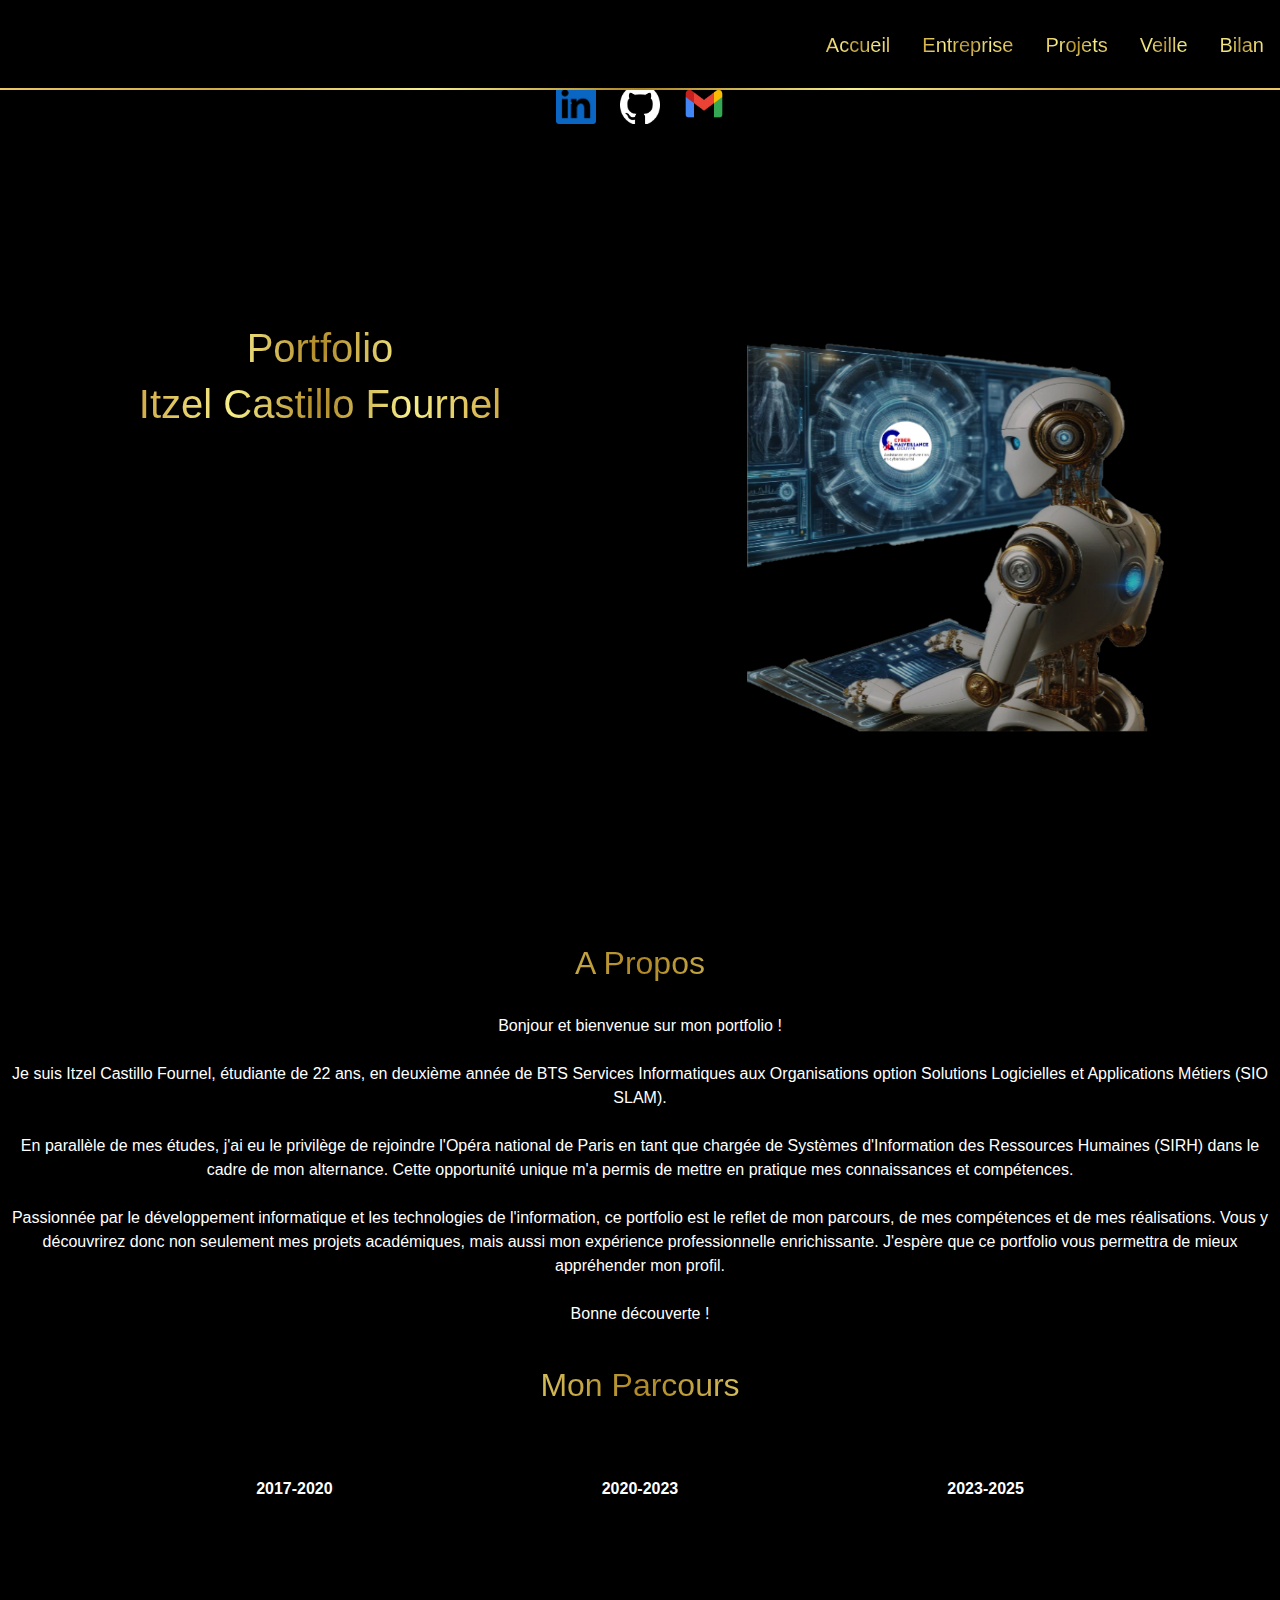
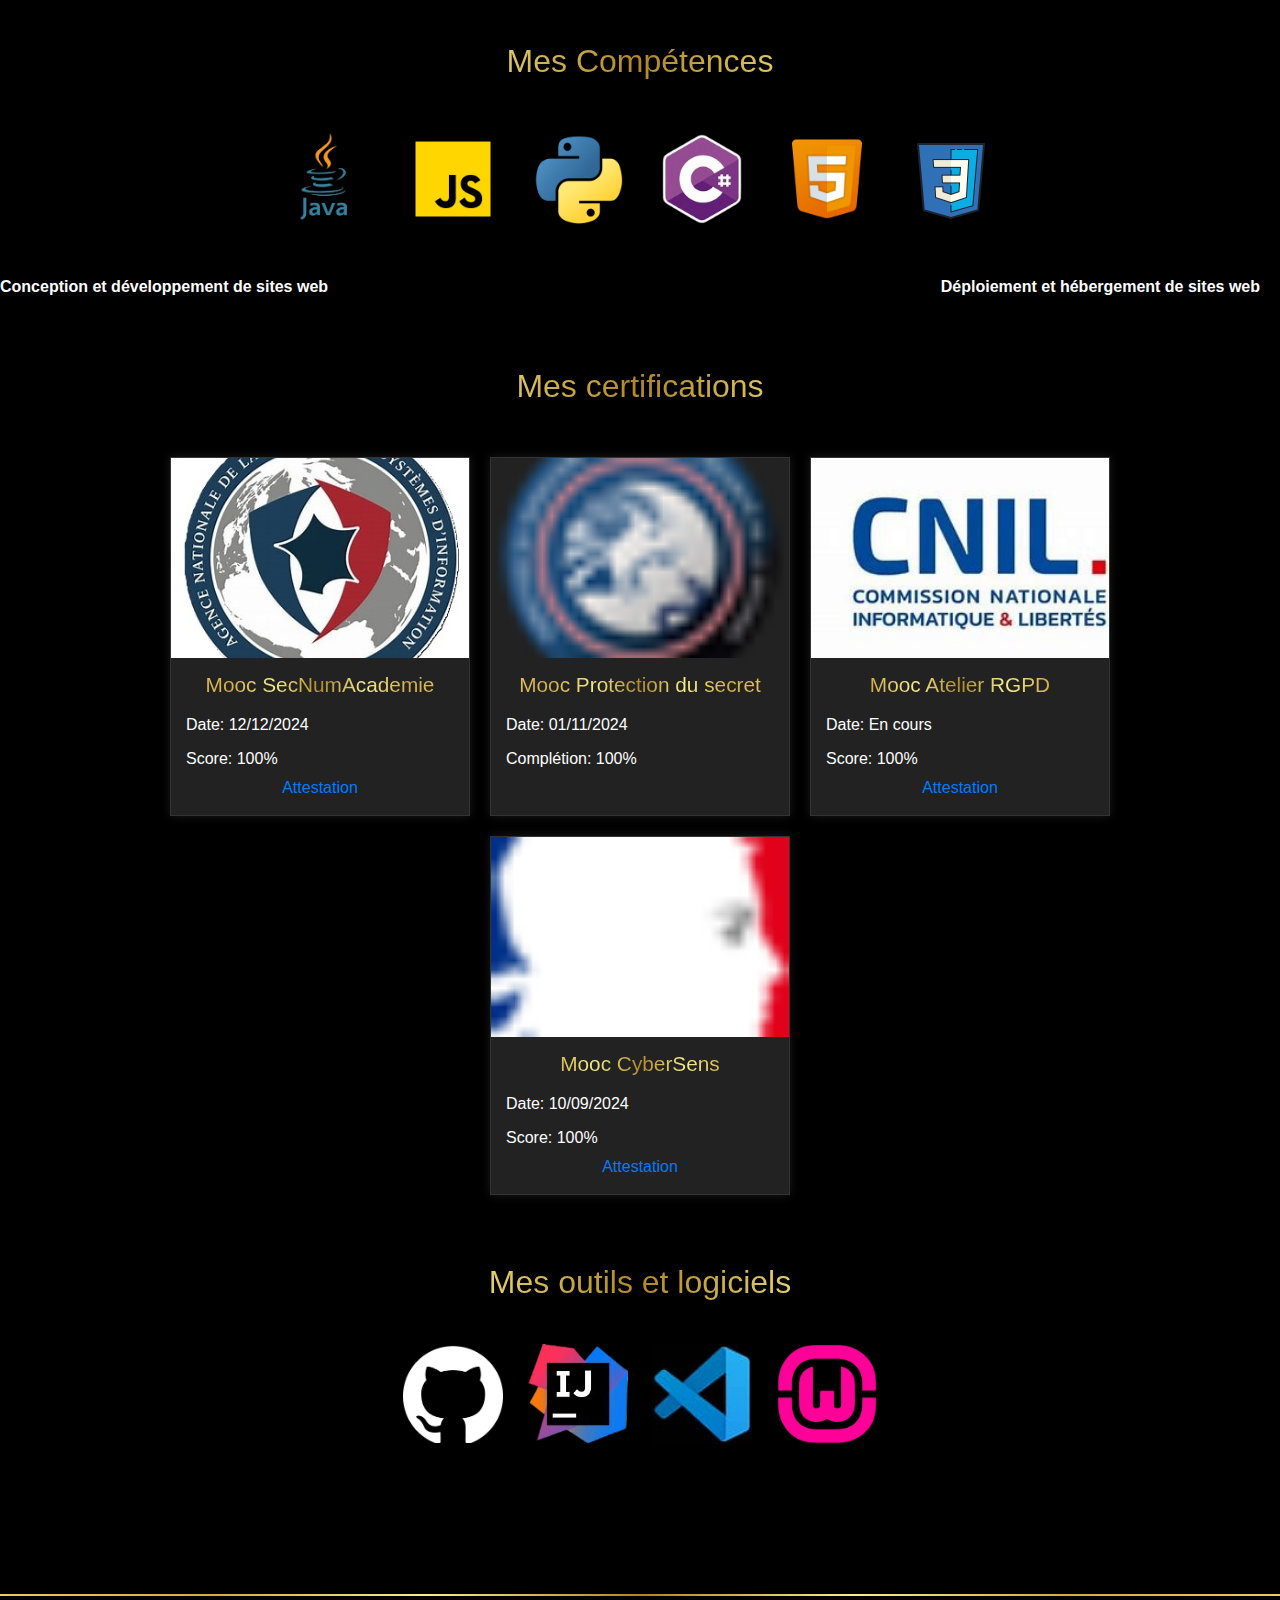
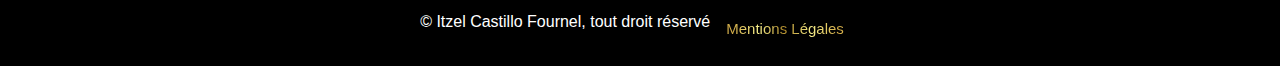
<file: index.html>
<!DOCTYPE html>
<html lang="fr">
<head>
    <title>Portfolio</title>
    <link rel="stylesheet" href="https://stackpath.bootstrapcdn.com/bootstrap/4.5.2/css/bootstrap.min.css" />
    <link rel="stylesheet" href="commun.css" />   
    <link rel="stylesheet" href="index.css" />  
    <meta charset="utf-8">
    <meta name="viewport" content="width=device-width, initial-scale=1">
</head>

<header id="menu">
    <a href="index.html">Accueil</a>
    <a href="entreprise.html">Entreprise</a>
    <a href="projet.html">Projets</a>
    <a href="veille.html">Veille</a>
    <a href="bilan.html">Bilan</a>
</header>

<body>
    <div id="contact">
        <a href="https://www.linkedin.com/in/itzel-castillo-fournel-9b662b230/"><img src="images/linkedIn.png" alt="LinkedIn"></a>
        <a href="https://github.com/Itzel-castillo-fournel"><img src="images/GitHub.png" alt="GitHub"></a>
        <a href="mailto:itzel.castillo-fournel@gmail.com"><img src="images/gmail.png" alt="Email"></a>
    </div>

    <div class="content">
        <div class="left">
            <h1>Portfolio</h1>
            <h1>Itzel Castillo Fournel</h1>
        </div>
        <div class="right">
            <div class="robot-container">
                <img src="images/robot.png" alt="Robot" class="robot">
                <div id="mooc-container">
                    <div id="carouselMooc" class="carousel" data-ride="carousel" data-interval="2000">
                        <div class="carousel-inner">
                            <div class="carousel-item active">
                                <img class="carousel-img" src="images/logoCyberMalveillance.png" alt="Logo cybermalveillance">
                            </div>
                            <div class="carousel-item">
                                <img class="carousel-img" src="images/logoCNIL.png" alt="Logo CNIL">
                            </div>
                            <div class="carousel-item">
                                <img class="carousel-img" src="images/Defense.png" alt="Logo Défense">
                            </div>
                            <div class="carousel-item">
                                <img class="carousel-img" src="images/logoAnssi.png" alt="Logo ANSSI">
                            </div>
                        </div>
                    </div>
                </div>
            </div>
        </div>
    </div>

        <div class="about-me">
            <h2>A Propos</h2><br>
            <p>Bonjour et bienvenue sur mon portfolio ! <br><br> Je suis Itzel Castillo Fournel, étudiante de 22 ans, en deuxième année de BTS Services Informatiques aux Organisations option Solutions Logicielles et Applications Métiers (SIO SLAM). <br><br>  En parallèle de mes études, j'ai eu le privilège de rejoindre l'Opéra national de Paris en tant que chargée de Systèmes d'Information des Ressources Humaines (SIRH) dans le cadre de mon alternance. Cette opportunité unique m'a permis de mettre en pratique mes connaissances et compétences. <br></br>Passionnée par le développement informatique et les technologies de l'information, ce portfolio est le reflet de mon parcours, de mes compétences et de mes réalisations. Vous y découvrirez donc non seulement mes projets académiques, mais aussi mon expérience professionnelle enrichissante. J'espère que ce portfolio vous permettra de mieux appréhender mon profil. <br><br>Bonne découverte ! </p>
        </div>
    <div class="education-section">
        <br><h2>Mon Parcours</h2><br>
        <div class="mytimeline">
            <div class="timeline" data-year="2017-2020">
                <span class="year">2017-2020</span>
                <div class="contentime">
                    <p><strong>Diplôme : </strong> BAC S option SVT<br><strong>Ecole :</strong>  Lycée Notre Dame de la Compassion<br><strong>Ville :</strong>  Pontoise</p>
                </div>
            </div>
            <div class="timeline" data-year="2020-2023">
                <span class="year">2020-2023</span>
                <div class="contentime">
                    <p><strong>Diplôme :</strong> Licence de science politique à l'international<br><strong>Ecole :</strong> UPEC-Institut d'étude Politique de Fontainebleau<br><strong>Ville :</strong> Créteil</p>
                </div>
            </div>
            <div class="timeline" data-year="2023-2025">
                <span class="year">2023-2025</span>
                <div class="contentime">
                    <p><strong>Diplôme :</strong> BTS SIO SLAM<br><strong>Ecole :</strong> ESIEE-IT<br><strong>Ville :</strong> Pontoise</p>
                </div>
            </div>
        </div>    
    </div>

    <div class="skill-section">
        <h2>Mes Compétences</h2><br>
        <img class="skill-logo" src="images/java.png" alt="Logo java">
        <img class="skill-logo" src="images/js.png" alt="Logo javascript">
        <img class="skill-logo" src="images/python.png" alt="Logo python">
        <img class="skill-logo" src="images/C.png" alt="Logo C#">
        <img class="skill-logo" src="images/html.png" alt="Logo html">
        <img class="skill-logo" src="images/css.png" alt="Logo css">
        <p>
            <span class="skill">Conception et développement de sites web</span>
            <span class="skill">Déploiement et hébergement de sites web</span>
        </p>










        <!--EN COURS D'EDITION-->
        <br><br><h2>Mes certifications</h2><br>

        <div id="certifs">
            <div class="vignette-certifs" >
                <img src="images/ANSSI.jpg" alt="Logo ANSSI">
                <div class="content-certifs">
                    <h2>Mooc SecNumAcademie</h2>
                    <p class="date">Date: 12/12/2024</p>
                    <p class="rating">Score: 100%</p>
                    <a href="documents/SecNum.pdf">Attestation</a>
                </div>
            </div>
            <div class="vignette-certifs" >
                <img src="images/Defense.png" alt="Logo Defense">
                <div class="content-certifs">
                    <h2>Mooc Protection du secret</h2>
                    <p class="date">Date: 01/11/2024</p>
                    <p class="rating">Complétion: 100%</p>
                </div>
            </div>
            <div class="vignette-certifs" >
                <img src="images/CNIL.jpeg" alt="Logo CNIL">
                <div class="content-certifs">
                    <h2>Mooc Atelier RGPD</h2>
                    <p class="date">Date: En cours</p>
                    <p class="rating">Score: 100%</p>
                    <a href="documents/MOOCRGPD.pdf">Attestation</a>
                </div>
            </div>
            <div class="vignette-certifs" >
                <img src="images/CyberMalveillance.png" alt="Logo CyberMalveillance">
                <div class="content-certifs">
                    <h2>Mooc CyberSens</h2>
                    <p class="date">Date: 10/09/2024</p>
                    <p class="rating">Score: 100%</p>
                    <a href="documents/Attestation Sens Cyber.pdf">Attestation</a>
                </div>
            </div>
        </div>







        <!-- FIN ZONE D'EDITION-->

        <br><br><h2>Mes outils et logiciels</h2><br>
        <img class="skill-logo" src="images/GitHub.png" alt="Logo github">
        <img class="skill-logo" src="images/intelliJ.png" alt="Logo intellij">
        <img class="skill-logo" src="images/visual.jpg" alt="Logo visual studio code">
        <img class="skill-logo" src="images/wamp.png" alt="Logo wamp">
        
    </div>

    <script src="https://code.jquery.com/jquery-3.5.1.slim.min.js"></script>
    <script src="https://cdn.jsdelivr.net/npm/@popperjs/core@2.9.2/dist/umd/popper.min.js"></script>
    <script src="https://stackpath.bootstrapcdn.com/bootstrap/4.5.2/js/bootstrap.min.js"></script>
</body>
<footer>
    <p>© Itzel Castillo Fournel, tout droit réservé</p>
    <a href="mentions.html">Mentions Légales</a>
</footer>
</html>
</file>
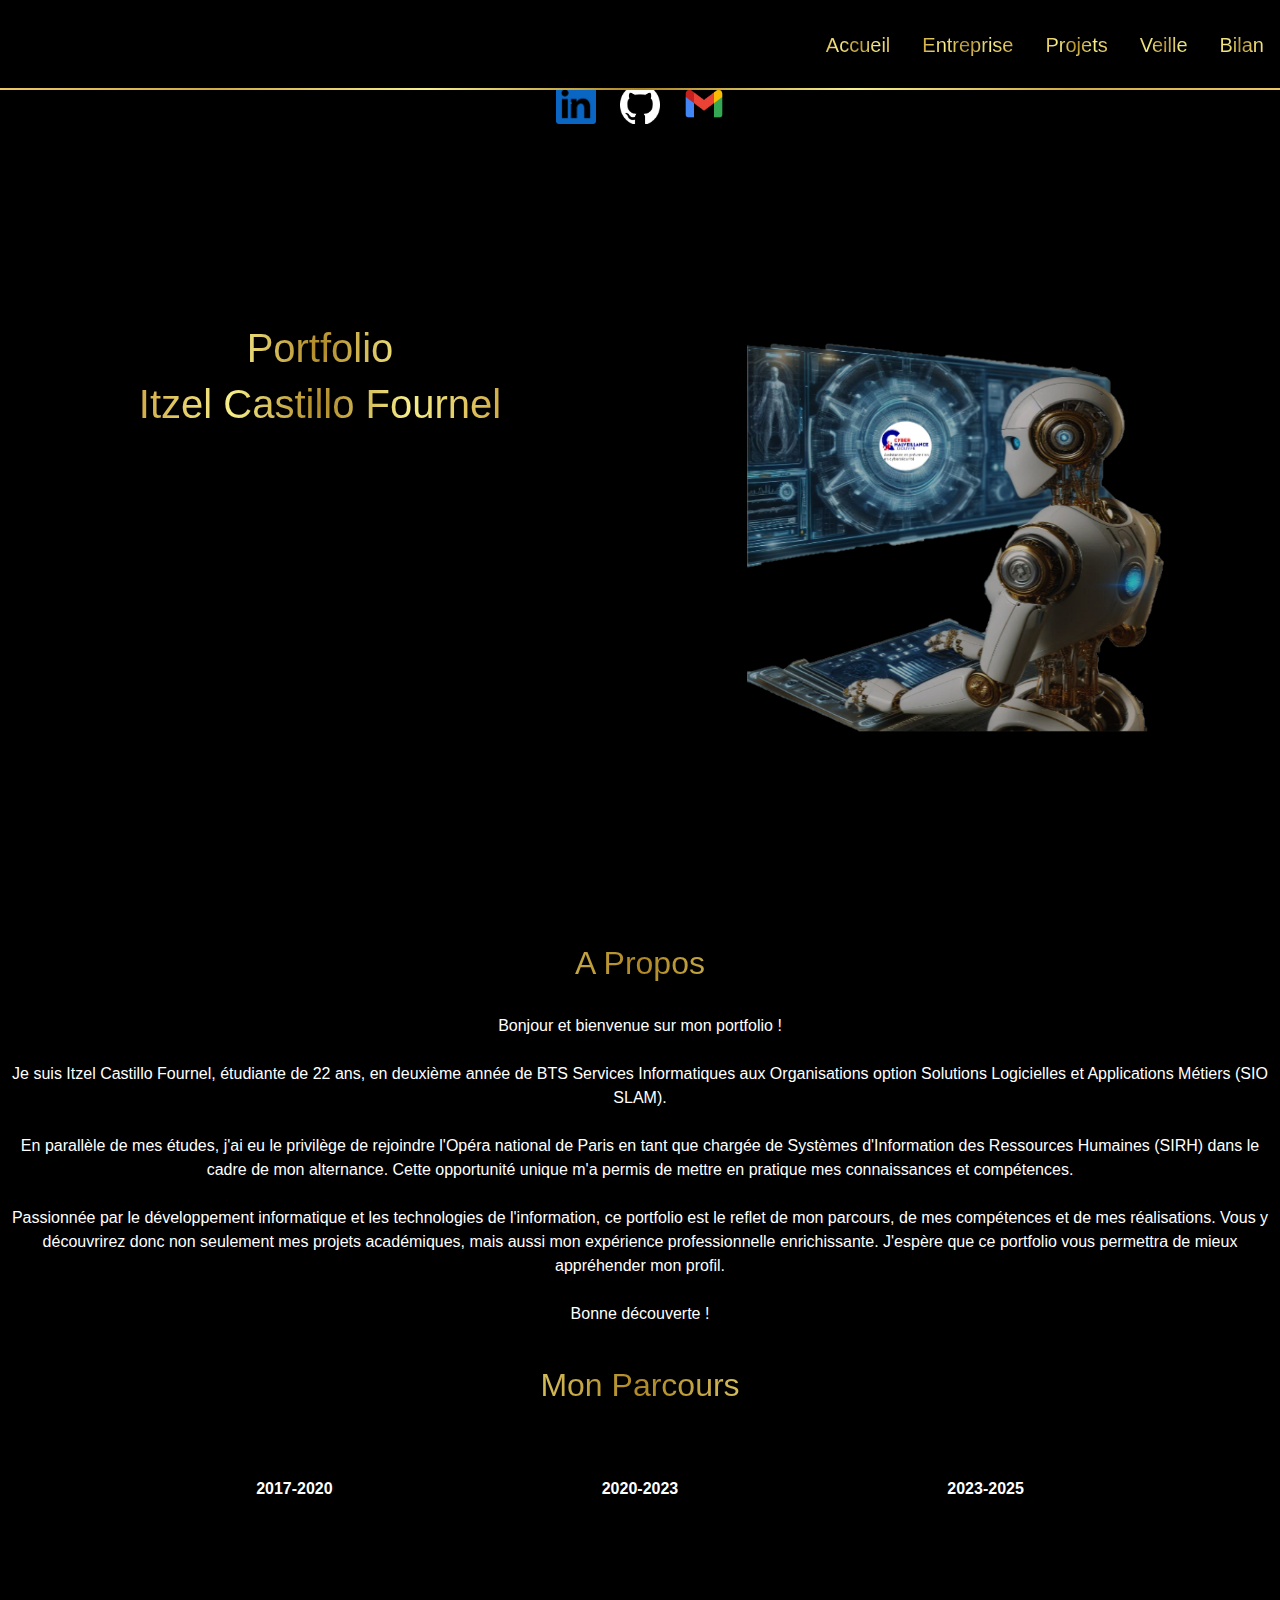
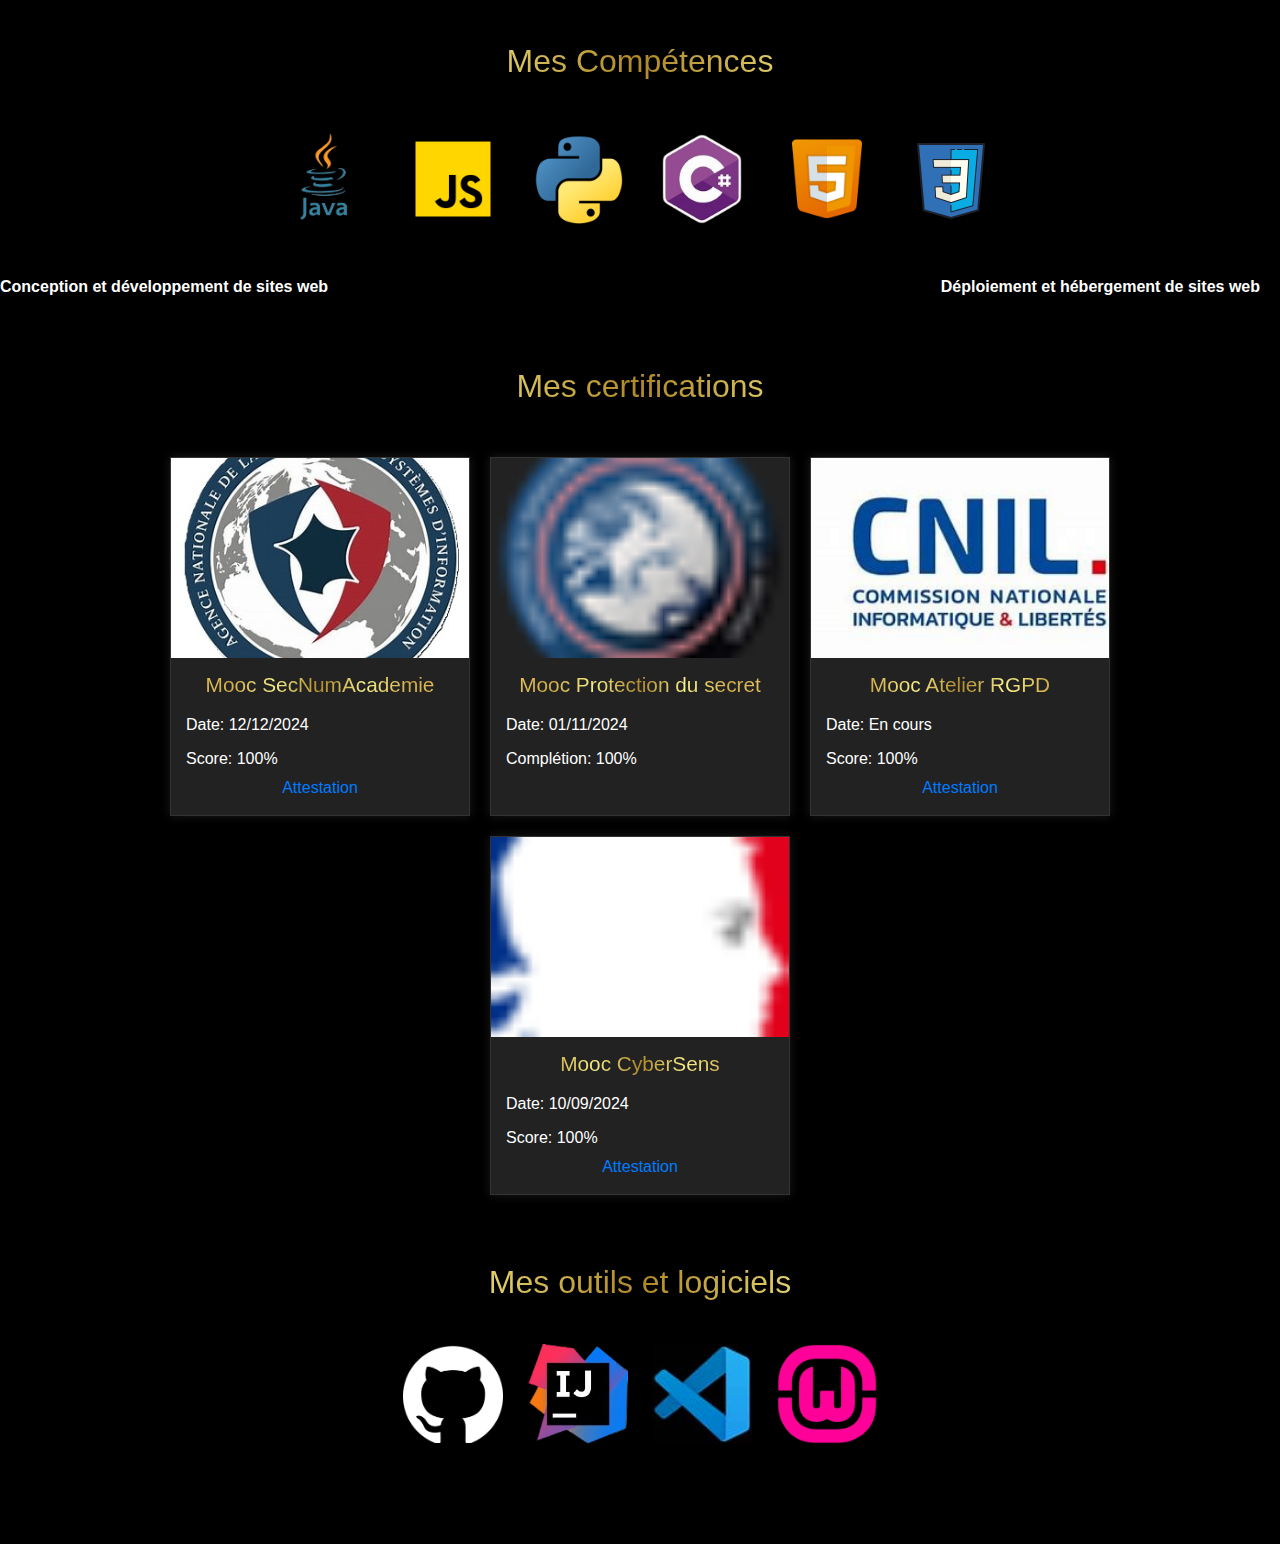
<file: accueil.html>
<!DOCTYPE html>
<html lang="fr">
<head>
    <title>Portfolio</title>
    <link rel="stylesheet" href="https://stackpath.bootstrapcdn.com/bootstrap/4.5.2/css/bootstrap.min.css" />
    <link rel="stylesheet" href="commun.css" />   
    <link rel="stylesheet" href="accueil.css" />  
    <meta charset="utf-8">
    <meta name="viewport" content="width=device-width, initial-scale=1">
</head>

<header id="menu">
    <a href="accueil.html">Accueil</a>
    <a href="entreprise.html">Entreprise</a>
    <a href="projet.html">Projets</a>
    <a href="veille.html">Veille</a>
    <a href="bilan.html">Bilan</a>
</header>

<body>
    <div id="contact">
        <a href="https://www.linkedin.com/in/itzel-castillo-fournel-9b662b230/"><img src="images/linkedIn.png" alt="LinkedIn"></a>
        <a href="https://github.com/Itzel-castillo-fournel"><img src="images/GitHub.png" alt="GitHub"></a>
        <a href="mailto:itzel.castillo-fournel@gmail.com"><img src="images/gmail.png" alt="Email"></a>
    </div>

    <div class="content">
        <div class="left">
            <h1>Portfolio</h1>
            <h1>Itzel Castillo Fournel</h1>
        </div>
        <div class="right">
            <div class="robot-container">
                <img src="images/robot.png" alt="Robot" class="robot">
                <div id="mooc-container">
                    <div id="carouselMooc" class="carousel" data-ride="carousel" data-interval="2000">
                        <div class="carousel-inner">
                            <div class="carousel-item active">
                                <img class="carousel-img" src="images/logoCyberMalveillance.png" alt="Logo cybermalveillance">
                            </div>
                            <div class="carousel-item">
                                <img class="carousel-img" src="images/logoCNIL.png" alt="Logo CNIL">
                            </div>
                            <div class="carousel-item">
                                <img class="carousel-img" src="images/Defense.png" alt="Logo Défense">
                            </div>
                            <div class="carousel-item">
                                <img class="carousel-img" src="images/logoAnssi.png" alt="Logo ANSSI">
                            </div>
                        </div>
                    </div>
                </div>
            </div>
        </div>
    </div>

        <div class="about-me">
            <h2>A Propos</h2><br>
            <p>Bonjour et bienvenue sur mon portfolio ! <br><br> Je suis Itzel Castillo Fournel, étudiante de 22 ans, en deuxième année de BTS Services Informatiques aux Organisations option Solutions Logicielles et Applications Métiers (SIO SLAM). <br><br>  En parallèle de mes études, j'ai eu le privilège de rejoindre l'Opéra national de Paris en tant que chargée de Systèmes d'Information des Ressources Humaines (SIRH) dans le cadre de mon alternance. Cette opportunité unique m'a permis de mettre en pratique mes connaissances et compétences. <br></br>Passionnée par le développement informatique et les technologies de l'information, ce portfolio est le reflet de mon parcours, de mes compétences et de mes réalisations. Vous y découvrirez donc non seulement mes projets académiques, mais aussi mon expérience professionnelle enrichissante. J'espère que ce portfolio vous permettra de mieux appréhender mon profil. <br><br>Bonne découverte ! </p>
        </div>
    <div class="education-section">
        <br><h2>Mon Parcours</h2><br>
        <div class="mytimeline">
            <div class="timeline" data-year="2017-2020">
                <span class="year">2017-2020</span>
                <div class="contentime">
                    <p><strong>Diplôme : </strong> BAC S option SVT<br><strong>Ecole :</strong>  Lycée Notre Dame de la Compassion<br><strong>Ville :</strong>  Pontoise</p>
                </div>
            </div>
            <div class="timeline" data-year="2020-2023">
                <span class="year">2020-2023</span>
                <div class="contentime">
                    <p><strong>Diplôme :</strong> Licence de science politique à l'international<br><strong>Ecole :</strong> UPEC-Institut d'étude Politique de Fontainebleau<br><strong>Ville :</strong> Créteil</p>
                </div>
            </div>
            <div class="timeline" data-year="2023-2025">
                <span class="year">2023-2025</span>
                <div class="contentime">
                    <p><strong>Diplôme :</strong> BTS SIO SLAM<br><strong>Ecole :</strong> ESIEE-IT<br><strong>Ville :</strong> Pontoise</p>
                </div>
            </div>
        </div>    
    </div>

    <div class="skill-section">
        <h2>Mes Compétences</h2><br>
        <img class="skill-logo" src="images/java.png" alt="Logo java">
        <img class="skill-logo" src="images/js.png" alt="Logo javascript">
        <img class="skill-logo" src="images/python.png" alt="Logo python">
        <img class="skill-logo" src="images/C.png" alt="Logo C#">
        <img class="skill-logo" src="images/html.png" alt="Logo html">
        <img class="skill-logo" src="images/css.png" alt="Logo css">
        <p>
            <span class="skill">Conception et développement de sites web</span>
            <span class="skill">Déploiement et hébergement de sites web</span>
        </p>










        <!--EN COURS D'EDITION-->
        <br><br><h2>Mes certifications</h2><br>

        <div id="certifs">
            <div class="vignette-certifs" >
                <img src="images/ANSSI.jpg" alt="Logo ANSSI">
                <div class="content-certifs">
                    <h2>Mooc SecNumAcademie</h2>
                    <p class="date">Date: 12/12/2024</p>
                    <p class="rating">Score: 100%</p>
                    <a href="images/SecNum.pdf">Attestation</a>
                </div>
            </div>
            <div class="vignette-certifs" >
                <img src="images/Defense.png" alt="Logo Defense">
                <div class="content-certifs">
                    <h2>Mooc Protection du secret</h2>
                    <p class="date">Date: 01/11/2024</p>
                    <p class="rating">Complétion: 100%</p>
                </div>
            </div>
            <div class="vignette-certifs" >
                <img src="images/CNIL.jpeg" alt="Logo CNIL">
                <div class="content-certifs">
                    <h2>Mooc Atelier RGPD</h2>
                    <p class="date">Date: En cours</p>
                    <p class="rating">Score: 100%</p>
                    <a href="images/CertificatRGPD_.pdf">Attestation</a>
                </div>
            </div>
            <div class="vignette-certifs" >
                <img src="images/CyberMalveillance.png" alt="Logo CyberMalveillance">
                <div class="content-certifs">
                    <h2>Mooc CyberSens</h2>
                    <p class="date">Date: 10/09/2024</p>
                    <p class="rating">Score: 100%</p>
                    <a href="images/Attestation Sens Cyber.pdf">Attestation</a>
                </div>
            </div>
        </div>







        <!-- FIN ZONE D'EDITION-->

        <br><br><h2>Mes outils et logiciels</h2><br>
        <img class="skill-logo" src="images/GitHub.png" alt="Logo github">
        <img class="skill-logo" src="images/intelliJ.png" alt="Logo intellij">
        <img class="skill-logo" src="images/visual.jpg" alt="Logo visual studio code">
        <img class="skill-logo" src="images/wamp.png" alt="Logo wamp">
        
    </div>

    <script src="https://code.jquery.com/jquery-3.5.1.slim.min.js"></script>
    <script src="https://cdn.jsdelivr.net/npm/@popperjs/core@2.9.2/dist/umd/popper.min.js"></script>
    <script src="https://stackpath.bootstrapcdn.com/bootstrap/4.5.2/js/bootstrap.min.js"></script>
</body>
</html>
</file>
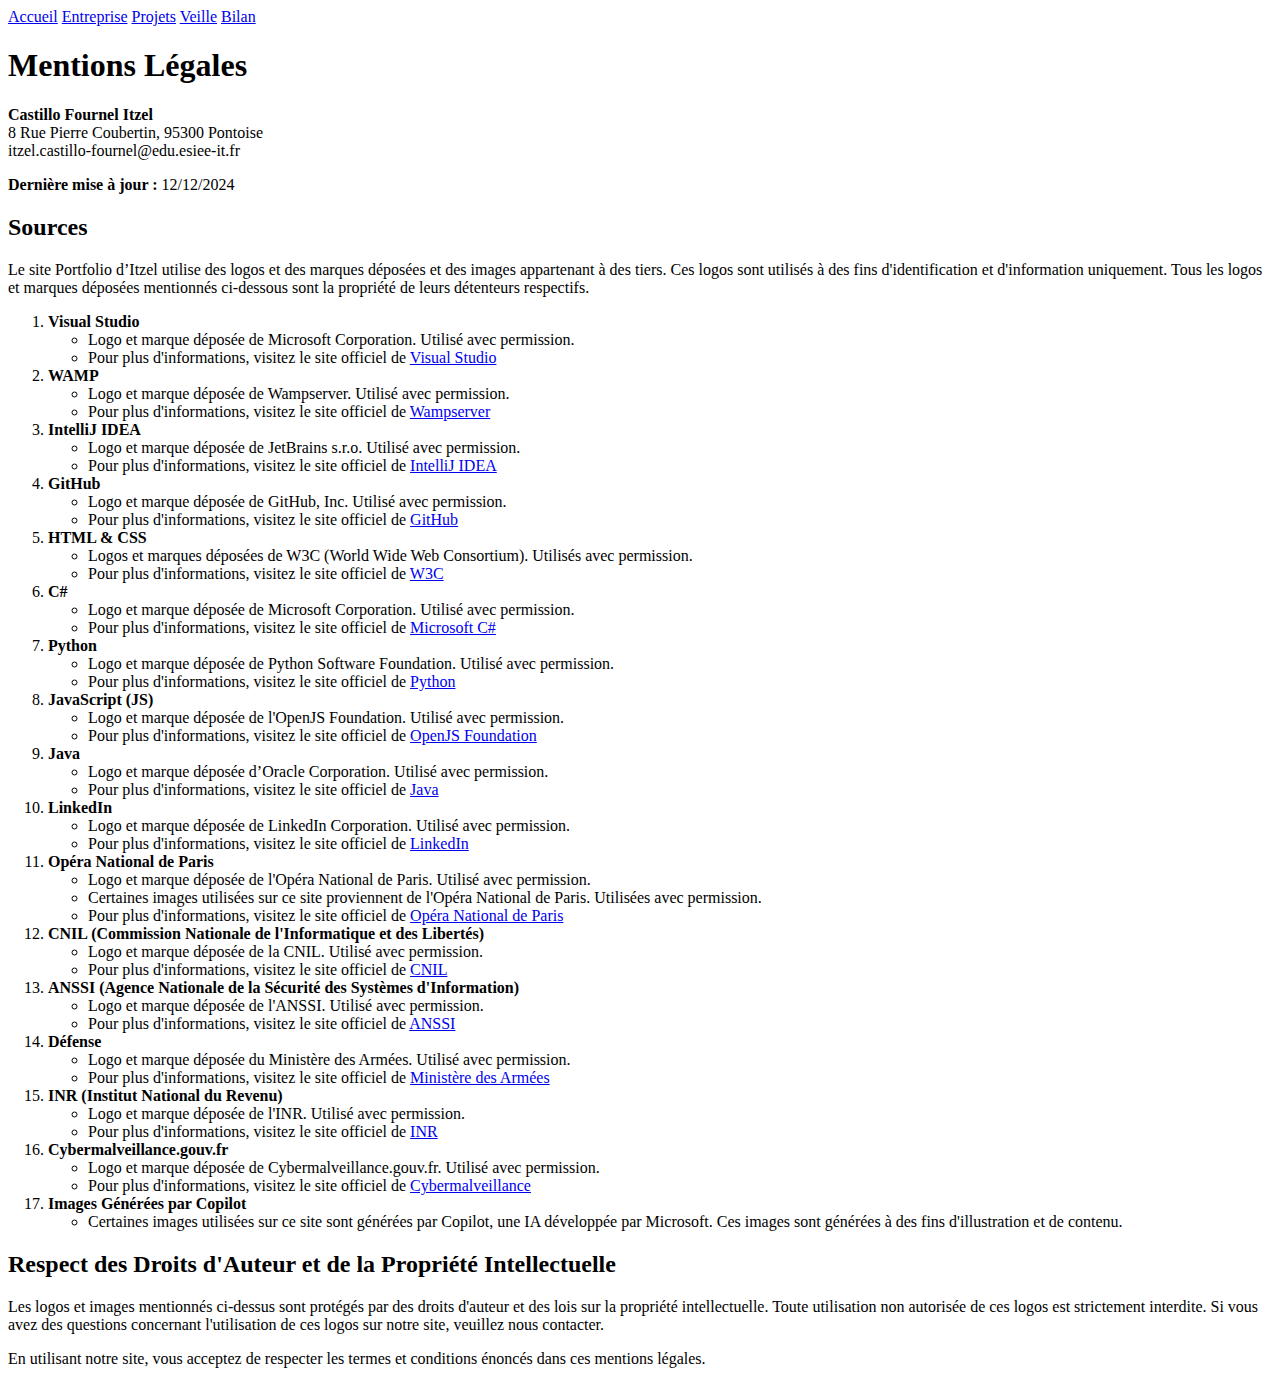
<file: mentions.html>
<!DOCTYPE html>
<html lang="fr">
<head>
    <title>Portfolio</title>
    <meta charset="utf-8">
    <meta name="viewport" content="width=device-width, initial-scale=1">
</head>

<header id="menu">
    <a href="index.html">Accueil</a>
    <a href="entreprise.html">Entreprise</a>
    <a href="projet.html">Projets</a>
    <a href="veille.html">Veille</a>
    <a href="bilan.html">Bilan</a>
</header>

<body>
    <h1>Mentions Légales</h1>
    <p><strong>Castillo Fournel Itzel</strong><br>
    8 Rue Pierre Coubertin, 95300 Pontoise<br>
    itzel.castillo-fournel@edu.esiee-it.fr</p>
    <p><strong>Dernière mise à jour :</strong> 12/12/2024</p>
    <h2>Sources</h2>
    <p>Le site Portfolio d’Itzel utilise des logos et des marques déposées et des images appartenant à des tiers. Ces logos sont utilisés à des fins d'identification et d'information uniquement. Tous les logos et marques déposées mentionnés ci-dessous sont la propriété de leurs détenteurs respectifs.</p>
    <ol>
        <li><strong>Visual Studio</strong>
            <ul>
                <li>Logo et marque déposée de Microsoft Corporation. Utilisé avec permission.</li>
                <li>Pour plus d'informations, visitez le site officiel de <a href="https://visualstudio.microsoft.com/">Visual Studio</a></li>
            </ul>
        </li>
        <li><strong>WAMP</strong>
            <ul>
                <li>Logo et marque déposée de Wampserver. Utilisé avec permission.</li>
                <li>Pour plus d'informations, visitez le site officiel de <a href="https://www.wampserver.com/">Wampserver</a></li>
            </ul>
        </li>
        <li><strong>IntelliJ IDEA</strong>
            <ul>
                <li>Logo et marque déposée de JetBrains s.r.o. Utilisé avec permission.</li>
                <li>Pour plus d'informations, visitez le site officiel de <a href="https://www.jetbrains.com/idea/">IntelliJ IDEA</a></li>
            </ul>
        </li>
        <li><strong>GitHub</strong>
            <ul>
                <li>Logo et marque déposée de GitHub, Inc. Utilisé avec permission.</li>
                <li>Pour plus d'informations, visitez le site officiel de <a href="https://github.com/">GitHub</a></li>
            </ul>
        </li>
        <li><strong>HTML & CSS</strong>
            <ul>
                <li>Logos et marques déposées de W3C (World Wide Web Consortium). Utilisés avec permission.</li>
                <li>Pour plus d'informations, visitez le site officiel de <a href="https://www.w3.org/">W3C</a></li>
            </ul>
        </li>
        <li><strong>C#</strong>
            <ul>
                <li>Logo et marque déposée de Microsoft Corporation. Utilisé avec permission.</li>
                <li>Pour plus d'informations, visitez le site officiel de <a href="https://docs.microsoft.com/fr-fr/dotnet/csharp/">Microsoft C#</a></li>
            </ul>
        </li>
        <li><strong>Python</strong>
            <ul>
                <li>Logo et marque déposée de Python Software Foundation. Utilisé avec permission.</li>
                <li>Pour plus d'informations, visitez le site officiel de <a href="https://www.python.org/">Python</a></li>
            </ul>
        </li>
        <li><strong>JavaScript (JS)</strong>
            <ul>
                <li>Logo et marque déposée de l'OpenJS Foundation. Utilisé avec permission.</li>
                <li>Pour plus d'informations, visitez le site officiel de <a href="https://openjsf.org/">OpenJS Foundation</a></li>
            </ul>
        </li>
        <li><strong>Java</strong>
            <ul>
                <li>Logo et marque déposée d’Oracle Corporation. Utilisé avec permission.</li>
                <li>Pour plus d'informations, visitez le site officiel de <a href="https://www.java.com/">Java</a></li>
            </ul>
        </li>
        <li><strong>LinkedIn</strong>
            <ul>
                <li>Logo et marque déposée de LinkedIn Corporation. Utilisé avec permission.</li>
                <li>Pour plus d'informations, visitez le site officiel de <a href="https://www.linkedin.com/">LinkedIn</a></li>
            </ul>
        </li>
        <li><strong>Opéra National de Paris</strong>
            <ul>
                <li>Logo et marque déposée de l'Opéra National de Paris. Utilisé avec permission.</li>
                <li>Certaines images utilisées sur ce site proviennent de l'Opéra National de Paris. Utilisées avec permission.</li>
                <li>Pour plus d'informations, visitez le site officiel de <a href="https://www.operadeparis.fr/">Opéra National de Paris</a></li>
            </ul>
        </li>
        <li><strong>CNIL (Commission Nationale de l'Informatique et des Libertés)</strong>
            <ul>
                <li>Logo et marque déposée de la CNIL. Utilisé avec permission.</li>
                <li>Pour plus d'informations, visitez le site officiel de <a href="https://www.cnil.fr/">CNIL</a></li>
            </ul>
        </li>
        <li><strong>ANSSI (Agence Nationale de la Sécurité des Systèmes d'Information)</strong>
            <ul>
                <li>Logo et marque déposée de l'ANSSI. Utilisé avec permission.</li>
                <li>Pour plus d'informations, visitez le site officiel de <a href="https://www.ssi.gouv.fr/">ANSSI</a></li>
            </ul>
        </li>
        <li><strong>Défense</strong>
            <ul>
                <li>Logo et marque déposée du Ministère des Armées. Utilisé avec permission.</li>
                <li>Pour plus d'informations, visitez le site officiel de <a href="https://www.defense.gouv.fr/">Ministère des Armées</a></li>
            </ul>
        </li>
        <li><strong>INR (Institut National du Revenu)</strong>
            <ul>
                <li>Logo et marque déposée de l'INR. Utilisé avec permission.</li>
                <li>Pour plus d'informations, visitez le site officiel de <a href="https://www.inr.fr/">INR</a></li>
            </ul>
        </li>
        <li><strong>Cybermalveillance.gouv.fr</strong>
            <ul>
                <li>Logo et marque déposée de Cybermalveillance.gouv.fr. Utilisé avec permission.</li>
                <li>Pour plus d'informations, visitez le site officiel de <a href="https://www.cybermalveillance.gouv.fr/">Cybermalveillance</a></li>
            </ul>
        </li>
        <li><strong>Images Générées par Copilot</strong>
            <ul>
                <li>Certaines images utilisées sur ce site sont générées par Copilot, une IA développée par Microsoft. Ces images sont générées à des fins d'illustration et de contenu.</li>
            </ul>
        </li>
    </ol>
    <h2>Respect des Droits d'Auteur et de la Propriété Intellectuelle</h2>
    <p>Les logos et images mentionnés ci-dessus sont protégés par des droits d'auteur et des lois sur la propriété intellectuelle. Toute utilisation non autorisée de ces logos est strictement interdite. Si vous avez des questions concernant l'utilisation de ces logos sur notre site, veuillez nous contacter.</p>
    <p>En utilisant notre site, vous acceptez de respecter les termes et conditions énoncés dans ces mentions légales.</p>
</body>
</html>
</file>
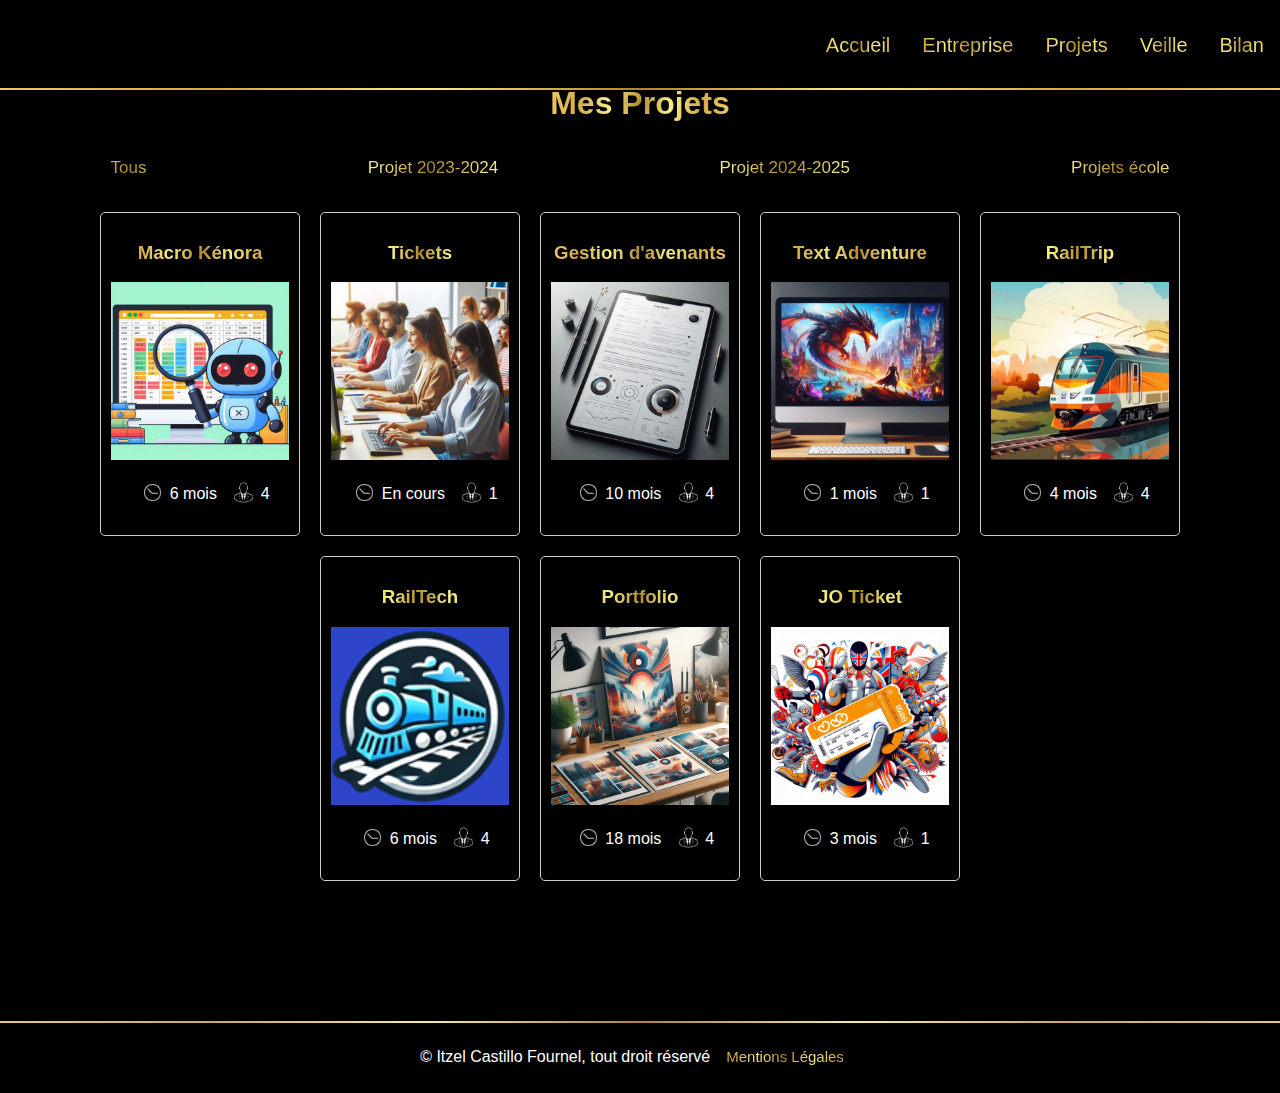
<file: projet.html>
<!DOCTYPE html>
<html lang="fr">
<head>
    <meta charset="UTF-8">
    <meta name="viewport" content="width=device-width, initial-scale=1.0">
    <title>Page Projet</title>
    <link rel="stylesheet" href="projet.css">
    <link rel="stylesheet" href="commun.css">
</head>

<header id="menu">
    <a href="index.html">Accueil</a>
    <a href="entreprise.html">Entreprise</a>
    <a href="projet.html">Projets</a>
    <a href="veille.html">Veille</a>
    <a href="bilan.html">Bilan</a>
</header>

<body>
    <h1>Mes Projets</h1>
    <div class="tabs">
        <button class="tablink" onclick="filterProjects('Tous')">Tous</button>
        <button class="tablink" onclick="filterProjects('2023-2024')">Projet 2023-2024</button>
        <button class="tablink" onclick="filterProjects('2024-2025')">Projet 2024-2025</button>
        <button class="tablink" onclick="filterProjects('Ecole')">Projets école</button>
    </div>

    <div class="container">
        <div class="vignette 2023-2024" onclick="showPopup('project1')">
            <h3>Macro Kénora</h3>
            <img src="images/projet1.png" alt="Image robot">
            <p class="vign"><span class="iconProj"><img src="images/horloge.jpg" alt="Durée"></span> 6 mois <span class="iconProj"><img src="images/bonhomme.jpg" alt="Personnes impliquées"></span> 4</p> 
        </div>
        <div class="vignette 2023-2024" onclick="showPopup('project4')">
            <h3>Tickets</h3>
            <img src="images/project4.jpg" alt="Image service de support utilisateur">
            <p class="vign"><span class="iconProj"><img src="images/horloge.jpg" alt="Durée"></span> En cours <span class="iconProj"><img src="images/bonhomme.jpg" alt="Personnes impliquées"></span> 1</p> 
        </div>
        <div class="vignette 2024-2025" onclick="showPopup('project2')">  
            <h3>Gestion d'avenants</h3>
            <img src="images/Avenant.jpg" alt="Image tablette avec avenant">
            <p class="vign"><span class="iconProj"><img src="images/horloge.jpg" alt="Durée"></span> 10 mois <span class="iconProj"><img src="images/bonhomme.jpg" alt="Personnes impliquées"></span> 4</p> 
        </div>
        <div class="vignette Ecole" onclick="showPopup('project3')">
            <h3>Text Adventure</h3>
            <img src="images/project3.png" alt="Image d'un ordinateur avec un jeu vidéo sur l'écran">
            <p class="vign"><span class="iconProj"><img src="images/horloge.jpg" alt="Durée"></span> 1 mois <span class="iconProj"><img src="images/bonhomme.jpg" alt="Personnes impliquées"></span> 1</p> 
        </div>
        <div class="vignette Ecole" onclick="showPopup('project5')">
            <h3>RailTrip</h3>
            <img src="images/train.png" alt="Image Train">
            <p class="vign"><span class="iconProj"><img src="images/horloge.jpg" alt="Durée"></span> 4 mois <span class="iconProj"><img src="images/bonhomme.jpg" alt="Personnes impliquées"></span> 4</p> 
        </div>
        <div class="vignette Ecole" onclick="showPopup('project6')">
            <h3>RailTech</h3>
            <img src="images/train2.png" alt="Image Train">
            <p class="vign"><span class="iconProj"><img src="images/horloge.jpg" alt="Durée"></span> 6 mois <span class="iconProj"><img src="images/bonhomme.jpg" alt="Personnes impliquées"></span> 4</p> 
        </div>
        <div class="vignette Ecole" onclick="showPopup('project7')">
            <h3>Portfolio</h3>
            <img src="images/porfolio.jpg" alt="Image portfolio">
            <p class="vign"><span class="iconProj"><img src="images/horloge.jpg" alt="Durée"></span> 18 mois <span class="iconProj"><img src="images/bonhomme.jpg" alt="Personnes impliquées"></span> 4</p> 
        </div>
        <div class="vignette Ecole" onclick="showPopup('project8')">
            <h3>JO Ticket</h3>
            <img src="images/joTicket.jpg" alt="Image billet">
            <p class="vign"><span class="iconProj"><img src="images/horloge.jpg" alt="Durée"></span> 3 mois <span class="iconProj"><img src="images/bonhomme.jpg" alt="Personnes impliquées"></span> 1</p> 
        </div>
    </div>



    <div id="project1" class="popup">
        <span class="close" onclick="hidePopup('project1')">&times;</span>
        <h2>Macro Kénora</h2>
        
        <div class="popup-content">
            <div class="popup-main">
                <div class="project-section">
                    <h3>Description détaillée</h3>
                    <p>La macro Kénora est un outil développé pour automatiser le processus de consolidation des données issues de multiples fichiers d'export. Ce projet répond à un besoin critique de l'équipe RH qui devait auparavant gérer manuellement la fusion de ces données, un processus chronophage et sujet aux erreurs.</p>
                </div>
    
                <div class="project-section">
                    <h3>Chronologie du projet</h3>
                    <div class="timeline">
                        <div class="timeline-item">
                            <strong>Phase 1 (2 mois)</strong>: Analyse des besoins et conception de la solution
                        </div>
                        <div class="timeline-item">
                            <strong>Phase 2 (3 mois)</strong>: Développement de la macro et tests
                        </div>
                        <div class="timeline-item">
                            <strong>Phase 3 (1 mois)</strong>: Déploiement et formation des utilisateurs
                        </div>
                    </div>
                </div>
    
                <div class="project-section">
                    <h3>Fonctionnalités clés</h3>
                    <div class="features-grid">
                        <div class="feature-item">
                            <p>Consolidation automatique des fichiers d'export Kénora</p>
                        </div>
                        <div class="feature-item">
                            <p>Détection et gestion intelligente des doublons</p>
                        </div>
                        <div class="feature-item">
                            <p>Validation des données selon des règles métier</p>
                        </div>
                        <div class="feature-item">
                            <p>Interface utilisateur intuitive</p>
                        </div>
                    </div>
                </div>
            </div>
    
            <div class="popup-sidebar">
                <div class="project-section">
                    <h3>Outils et technologies</h3>
                    <div class="tools-list">
                        <span class="tool-tag">VBA Excel</span>
                    </div>
                </div>
    
                <div class="project-section">
                    <h3>Documentation</h3>
                    <ul class="doc-list">
                        <li class="doc-item">
                            <img src="images/pdf-icon.png" alt="PDF" class="doc-icon">
                            <a href="documents/CahierChargeKenora.pdf">Cahier des charges</a>
                        </li>
                        <li class="doc-item">
                            <img src="images/pdf-icon.png" alt="PDF" class="doc-icon">
                            <a href="documents/GuideKenora.pdf">Guide utilisateur</a>
                        </li>
                    </ul>
                </div>
    
                <div class="project-section">
                    <h3>Captures d'écran</h3>
                    <div class="docuProjet">
                        <figure>
                            <img class="imageProjet" src="images/Kenora1.png" alt="Mode d'emploi">
                            <figcaption>Mode d'emploi</figcaption>
                        </figure>
                        <figure>
                            <img class="imageProjet" src="images/Kenora2.png" alt="Code VBA">
                            <figcaption>Extrait du code VBA</figcaption>
                        </figure>
                        <figure>
                            <img class="imageProjet" src="images/Kenora3.png" alt="Communication">
                            <figcaption>Communication projet</figcaption>
                        </figure>
                    </div>
                </div>
            </div>
        </div>
    </div>

    <div id="project2" class="popup">
        <span class="close" onclick="hidePopup('project2')">&times;</span>
        <h2>Gestion des avenants chef d'équipe</h2>
        
        <div class="popup-content">
            <div class="popup-main">
                <div class="project-section">
                    <h3>Description détaillée</h3>
                    <p>Le projet de gestion des avenants chef d'équipe vise à centraliser et optimiser le processus de création et de suivi des avenants au sein du logiciel Pléiades. Cette solution élimine les saisies multiples qui étaient auparavant nécessaires, réduisant ainsi les risques d'erreurs et améliorant l'efficacité du département RH.</p>
                </div>
    
                <div class="project-section">
                    <h3>Chronologie du projet</h3>
                    <div class="timeline">
                        <div class="timeline-item">
                            <strong>Phase 1 (2 mois)</strong>: Analyse des besoins et spécifications fonctionnelles
                        </div>
                        <div class="timeline-item">
                            <strong>Phase 2 (7 mois)</strong>: Développement de la fonctionnalité dans Pléiades
                        </div>
                        <div class="timeline-item">
                            <strong>Phase 3 (1 mois)</strong>: Mise en production du développement et correction des bugs
                        </div>
                    </div>
                </div>
    
                <div class="project-section">
                    <h3>Fonctionnalités clés</h3>
                    <div class="features-grid">
                        <div class="feature-item">
                            <p>Centralisation de la saisie des avenants</p>
                        </div>
                        <div class="feature-item">
                            <p>Interface de gestion intuitive dans Pléiades</p>
                        </div>
                        <div class="feature-item">
                            <p>Gestion des niveaux de confidentialité</p>
                        </div>
                        <div class="feature-item">
                            <p>Traçabilité complète des modifications</p>
                        </div>
                    </div>
                </div>
            </div>
    
            <div class="popup-sidebar">
                <div class="project-section">
                    <h3>Outils et technologies</h3>
                    <div class="tools-list">
                        <span class="tool-tag">Pléiades</span>
                        <span class="tool-tag">Station de modélisation</span>
                        <span class="tool-tag">NGScript</span>
                        <span class="tool-tag">Webi BI</span>
                    </div>
                </div>
    
                <div class="project-section">
                    <h3>Documentation</h3>
                    <ul class="doc-list">
                        <li class="doc-item">
                            <img src="images/pdf-icon.png" alt="PDF" class="doc-icon">
                            <a href="documents/CahierChargeAvenant.pdf">Expression du besoin</a>
                        </li>
                        <li class="doc-item">
                            <img src="images/pdf-icon.png" alt="PDF" class="doc-icon">
                            <a href="documents/AvenantScenario.pdf">Scénarios</a>
                        </li>
                        <li class="doc-item">
                            <img src="images/pdf-icon.png" alt="PDF" class="doc-icon">
                            <a href="documents/NoteExplicativeAvenant.pdf">Note explicative du développement</a>
                        </li>
                        <li class="doc-item">
                            <img src="images/pdf-icon.png" alt="PDF" class="doc-icon">
                            <a href="documents/TestAvenant.pdf">Compte rendu des tests</a>
                        </li>
                        <li class="doc-item">
                            <img src="images/pdf-icon.png" alt="PDF" class="doc-icon">
                            <a href="documents/GuideUtilisateurAvenant.pdf">Guide utilisateur</a>
                        </li>
                    </ul>
                </div>
    
                <div class="project-section">
                    <h3>Captures d'écran</h3>
                    <div class="docuProjet">
                        <figure>
                            <img class="imageProjet" src="images/Avenant1.png" alt="Station de modélisation">
                            <figcaption>Station de modélisation</figcaption>
                        </figure>
                        <figure>
                            <img class="imageProjet" src="images/Avenant2.png" alt="Exemple de code">
                            <figcaption>Extrait de code</figcaption>
                        </figure>
                        <figure>
                            <img class="imageProjet" src="images/Avenant3.png" alt="Demande d'évolution">
                            <figcaption>Demande d'évolution</figcaption>
                        </figure>
                    </div>
                </div>
            </div>
        </div>
    </div>

    <div id="project3" class="popup">
        <span class="close" onclick="hidePopup('project3')">&times;</span>
        <h2>Text Adventure</h2>
        
        <div class="popup-content">
            <div class="popup-main">
                <div class="project-section">
                    <h3>Description détaillée</h3>
                    <p>Le projet Text Adventure est un prototype de jeu textuel interactif développé dans le cadre d'un projet scolaire. Ce jeu permet aux joueurs d'explorer un monde virtuel et d'interagir avec différents éléments uniquement à travers des commandes textuelles, offrant une expérience immersive qui stimule l'imagination.</p>
                </div>
    
                <div class="project-section">
                    <h3>Chronologie du projet</h3>
                    <div class="timeline">
                        <div class="timeline-item">
                            <strong>Phase 1 (1 semaine)</strong>: Conception du scénario et des mécaniques de jeu
                        </div>
                        <div class="timeline-item">
                            <strong>Phase 2 (2 semaines)</strong>: Développement du moteur de jeu en Python
                        </div>
                        <div class="timeline-item">
                            <strong>Phase 3 (1 semaine)</strong>: Tests et ajustements
                        </div>
                    </div>
                </div>
    
                <div class="project-section">
                    <h3>Fonctionnalités clés</h3>
                    <div class="features-grid">
                        <div class="feature-item">
                            <p>Système de navigation par commandes textuelles</p>
                        </div>
                        <div class="feature-item">
                            <p>Gestion d'inventaire et d'objets interactifs</p>
                        </div>
                        <div class="feature-item">
                            <p>Dialogues avec des personnages non-joueurs</p>
                        </div>
                        <div class="feature-item">
                            <p>Système de quêtes et d'énigmes</p>
                        </div>
                        <div class="feature-item">
                            <p>Multiples fins possibles selon les choix du joueur</p>
                        </div>
                    </div>
                </div>
            </div>
    
            <div class="popup-sidebar">
                <div class="project-section">
                    <h3>Outils et technologies</h3>
                    <div class="tools-list">
                        <span class="tool-tag">Python</span>
                        <span class="tool-tag">Visual Studio Code</span>
                        <span class="tool-tag">GitHub</span>
                    </div>
                </div>
    
                <div class="project-section">
                    <h3>Documentation</h3>
                    <ul class="doc-list">
                        <li class="doc-item">
                            <img src="images/pdf-icon.png" alt="PDF" class="doc-icon">
                            <a href="documents/ConsigneTextA.pdf">Consigne</a>
                        </li>
                        <li class="doc-item">
                            <img src="images/pdf-icon.png" alt="PDF" class="doc-icon">
                            <a href="documents/GuideJoueurTextA.pdf">Guide du joueur</a>
                        </li>
                        <li class="doc-item">
                            <img src="images/pdf-icon.png" alt="PDF" class="doc-icon">
                            <a href="documents/TechniqueTextA.pdf">Documentation technique</a>
                        </li>
                    </ul>
                </div>
    
                <div class="project-section">
                    <h3>Captures d'écran</h3>
                    <div class="docuProjet">
                        <figure>
                            <img class="imageProjet" src="images/interfaceTextA.png" alt="Interface du jeu">
                            <figcaption>Interface du jeu</figcaption>
                        </figure>
                        <figure>
                            <img class="imageProjet" src="images/Textadventure2.png" alt="Extrait de code">
                            <figcaption>Extrait de code Python</figcaption>
                        </figure>
                    </div>
                </div>
            </div>
        </div>
    </div>

    <div id="project4" class="popup">
        <span class="close" onclick="hidePopup('project4')">&times;</span>
        <h2>Tickets</h2>
        
        <div class="popup-content">
            <div class="popup-main">
                <div class="project-section">
                    <h3>Description détaillée</h3>
                    <p>Les tickets permettent de centralisé de gestion des demandes utilisateurs et de suivre efficacement les tickets de support. Cette solution assure une traçabilité complète des interventions, contribuant ainsi à une meilleure qualité de service.</p>
                </div>
    
                <div class="project-section">
                    <h3>Chronologie du projet</h3>
                    <div class="timeline">
                        <div class="timeline-item">
                            <strong>Phase 1 (2 semaines)</strong>: Apprentissage des processus de support existants
                        </div>
                        <div class="timeline-item">
                            <strong>Phase 2 (En cours)</strong>: Gestion des demandes utilisateurs
                        </div>
                    </div>
                </div>
    
                <div class="project-section">
                    <h3>Fonctionnalités clés</h3>
                    <div class="features-grid">
                        <div class="feature-item">
                            <p>Centralisation des demandes</p>
                        </div>
                        <div class="feature-item">
                            <p>Système de priorisation automatique</p>
                        </div>
                        <div class="feature-item">
                            <p>Suivi en temps réel de l'état d'avancement</p>
                        </div>
                    </div>
                </div>
            </div>
    
            <div class="popup-sidebar">
                <div class="project-section">
                    <h3>Outils et technologies</h3>
                    <div class="tools-list">
                        <span class="tool-tag">Mantis</span>
                        <span class="tool-tag">Station Pléiades</span>
                        <span class="tool-tag">NGScript</span>
                    </div>
                </div>
    
                <div class="project-section">
                    <h3>Captures d'écran</h3>
                    <div class="docuProjet">
                        <figure>
                            <img class="imageProjet" src="images/Ticket1.png" alt="Interface Mantis">
                            <figcaption>Interface Mantis</figcaption>
                        </figure>
                        <figure>
                            <img class="imageProjet" src="images/Ticket2.png" alt="Exemple de ticket">
                            <figcaption>Exemple de résolution de ticket</figcaption>
                        </figure>
                        <figure>
                            <img class="imageProjet" src="images/Ticket3.png" alt="Tableau de suivi">
                            <figcaption>Tableau de suivi des projets</figcaption>
                        </figure>
                    </div>
                </div>
            </div>
        </div>
    </div>

    <div id="project5" class="popup">
        <span class="close" onclick="hidePopup('project5')">&times;</span>
        <h2>RailTrip</h2>
        
        <div class="popup-content">
            <div class="popup-main">
                <div class="project-section">
                    <h3>Description détaillée</h3>
                    <p>L'application RailTrip propose une nouvelle vision du concept traditionnel du roadtrip en le réinventant à travers le voyage en train. Cette solution permet aux utilisateurs de consulter les horaires des trains en temps réel, avec différents niveaux de fonctionnalités. Le projet a été développé avec une attention particulière à l'expérience utilisateur grâce à une charte graphique soignée utilisant des couleurs chaudes et une typographie moderne, créant ainsi une interface à la fois dynamique et accueillante.</p>
                </div>
    
                <div class="project-section">
                    <h3>Chronologie du projet</h3>
                    <div class="timeline">
                        <div class="timeline-item">
                            <strong>Phase 1 (1 mois)</strong>: Définition du projet, rédaction du cahier des charges et élaboration de la charte graphique
                        </div>
                        <div class="timeline-item">
                            <strong>Phase 2 (2 mois)</strong>: Développement de l'application backend et frontend
                        </div>
                        <div class="timeline-item">
                            <strong>Phase 3 (1 mois)</strong>: Tests, déploiement et corrections
                        </div>
                    </div>
                </div>
    
                <div class="project-section">
                    <h3>Fonctionnalités clés</h3>
                    <div class="features-grid">
                        <div class="feature-item">
                            <p>Consultation des horaires de train en temps réel</p>
                        </div>
                        <div class="feature-item">
                            <p>Recherche de trajets simples pour les utilisateurs non connectés</p>
                        </div>
                        <div class="feature-item">
                            <p>Gestion des roadtrips (publics/privés, favoris, suppression)</p>
                        </div>
                        <div class="feature-item">
                            <p>Filtrage des roadtrips par durée ou ville de départ</p>
                        </div>
                        <div class="feature-item">
                            <p>Interface responsive adaptée à tous les appareils</p>
                        </div>
                    </div>
                </div>
            </div>
    
            <div class="popup-sidebar">
                <div class="project-section">
                    <h3>Outils et technologies</h3>
                    <div class="tools-list">
                        <span class="tool-tag">Python</span>
                        <span class="tool-tag">Django</span>
                        <span class="tool-tag">Visual Studio Code</span>
                        <span class="tool-tag">GitHub</span>
                        <span class="tool-tag">Atlassian/Jira</span>
                        <span class="tool-tag">API SNCF</span>
                        <span class="tool-tag">HTML/CSS</span>
                        <span class="tool-tag">Figma</span>
                    </div>
                </div>
    
                <div class="project-section">
                    <h3>Documentation</h3>
                    <ul class="doc-list">
                        <li class="doc-item">
                            <img src="images/pdf-icon.png" alt="PDF" class="doc-icon">
                            <a href="documents/RailTripCahierCharge.pdf">Cahier des charges</a>
                        </li>
                        <li class="doc-item">
                            <img src="images/pdf-icon.png" alt="PDF" class="doc-icon">
                            <a href="documents/RailTripCharteGraphique.pdf">Charte graphique</a>
                        </li>
                        <li class="doc-item">
                            <img src="images/pdf-icon.png" alt="PDF" class="doc-icon">
                            <a href="documents/RailTripCahierTechnique.pdf">Documentation technique</a>
                        </li>
                    </ul>
                </div>
    
                <div class="project-section">
                    <h3>Captures d'écran</h3>
                    <div class="docuProjet">
                        <figure>
                            <img class="imageProjet" src="images/RailTrip1.png" alt="Interface utilisateur">
                            <figcaption>Interface utilisateur</figcaption>
                        </figure>
                        <figure>
                            <img class="imageProjet" src="images/RailTrip2.png" alt="Extrait de code">
                            <figcaption>Extrait de code</figcaption>
                        </figure>
                    </div>
                </div>
            </div>
        </div>
    </div>

    <div id="project6" class="popup">
        <span class="close" onclick="hidePopup('project6')">&times;</span>
        <h2>RailTech</h2>
        
        <div class="popup-content">
            <div class="popup-main">
                <div class="project-section">
                    <h3>Description détaillée</h3>
                    <p>RailTech Solutions est une application client lourd développée en JavaFX conçue pour résoudre les défis majeurs rencontrés dans le domaine du transport ferroviaire. Cette solution logicielle répond aux problématiques de planification des ressources humaines et matérielles, ainsi qu'à la gestion opérationnelle des trajets.</p>
                </div>
    
                <div class="project-section">
                    <h3>Chronologie du projet</h3>
                    <div class="timeline">
                        <div class="timeline-item">
                            <strong>Phase 1 (1 mois)</strong>: Définition du projet, rédaction du cahier des charges et élaboration de la maquette
                        </div>
                        <div class="timeline-item">
                            <strong>Phase 2 (4 mois)</strong>: Développement de l'application backend et frontend
                        </div>
                        <div class="timeline-item">
                            <strong>Phase 3 (1 mois)</strong>: Tests, déploiement et corrections
                        </div>
                    </div>
                </div>
    
                <div class="project-section">
                    <h3>Fonctionnalités clés</h3>
                    <div class="features-grid">
                        <div class="feature-item">
                            <p>Création et onsultation des plannings conducteur</p>
                        </div>
                        <div class="feature-item">
                            <p>Gestion des incidents (signalements et notifications)</p>
                        </div>
                        <div class="feature-item">
                            <p>Gestion des trajets (création et modification)</p>
                        </div>
                        <div class="feature-item">
                            <p>Gestion de la disponibilité et de l'état des trains</p>
                        </div>
                        <div class="feature-item">
                            <p>Gestion des utilisateurs et de leurs rôles</p>
                        </div>
                    </div>
                </div>
            </div>
    
            <div class="popup-sidebar">
                <div class="project-section">
                    <h3>Outils et technologies</h3>
                    <div class="tools-list">
                        <span class="tool-tag">JavaFX</span>
                        <span class="tool-tag">Scene Builder</span>
                        <span class="tool-tag">IntelliJ</span>
                        <span class="tool-tag">GitHub</span>
                        <span class="tool-tag">Atlassian/Jira</span>
                        <span class="tool-tag">Wamp</span>
                        <span class="tool-tag">MariaDB</span>
                        <span class="tool-tag">Figma</span>
                        <span class="tool-tag">Maven</span>
                        <span class="tool-tag">AlwaysData</span>
                    </div>
                </div>
    
                <div class="project-section">
                    <h3>Documentation</h3>
                    <ul class="doc-list">
                        <li class="doc-item">
                            <img src="images/pdf-icon.png" alt="PDF" class="doc-icon">
                            <a href="documents/RailTechCahierCharge.pdf">Cahier des charges</a>
                        </li>
                        <li class="doc-item">
                            <img src="images/pdf-icon.png" alt="PDF" class="doc-icon">
                            <a href="documents/RailTechMaquette.pdf">Maquette</a>
                        </li>
                        <li class="doc-item">
                            <img src="images/pdf-icon.png" alt="PDF" class="doc-icon">
                            <a href="documents/RailTechCahierTechnique.pdf">Documentation technique</a>
                        </li>
                    </ul>
                </div>
    
                <div class="project-section">
                    <h3>Captures d'écran</h3>
                    <div class="docuProjet">
                        <figure>
                            <img class="imageProjet" src="images/RailTech1.png" alt="Interface utilisateur">
                            <figcaption>Interface utilisateur</figcaption>
                        </figure>
                        <figure>
                            <img class="imageProjet" src="images/RailTech2.png" alt="Extrait de code">
                            <figcaption>Extrait de code</figcaption>
                        </figure>
                        <figure>
                            <img class="imageProjet" src="images/RailTech3.png" alt="Planning">
                            <figcaption>Planning</figcaption>
                        </figure>
                    </div>
                </div>
            </div>
        </div>
    </div>

    <div id="project7" class="popup">
        <span class="close" onclick="hidePopup('project7')">&times;</span>
        <h2>Portfolio</h2>
        
        <div class="popup-content">
            <div class="popup-main">
                <div class="project-section">
                    <h3>Description détaillée</h3>
                    <p>Ce portfolio est une vitrine web personnelle développée sur 18 mois, conçue pour mettre en valeur mes compétences, projets et expériences professionnelles. Le site s'articule autour de cinq sections principales (Accueil, Entreprise, Projets, Veille, Bilan) et offre une présentation interactive de mon parcours à travers une interface moderne et intuitive. Le système de filtrage des projets et les projets détaillés permettent une exploration approfondie de chaque réalisation.</p>
                </div>
    
                <div class="project-section">
                    <h3>Chronologie du projet</h3>
                    <div class="timeline">
                        <div class="timeline-item">
                            <strong>Phase 1 (2 mois)</strong>: Définition du projet
                        </div>
                        <div class="timeline-item">
                            <strong>Phase 2 (8 mois)</strong>: Développement de la structure et des fonctionnalités principales
                        </div>
                        <div class="timeline-item">
                            <strong>Phase 3 (6 mois)</strong>: Rédaction du contenu, intégration des projets et optimisations
                        </div>
                        <div class="timeline-item">
                            <strong>Phase 4 (2 mois)</strong>: Tests, déploiement et corrections
                        </div>
                    </div>
                </div>
    
                <div class="project-section">
                    <h3>Fonctionnalités clés</h3>
                    <div class="features-grid">
                        <div class="feature-item">
                            <p>Système de filtrage dynamique des projets par catégorie</p>
                        </div>
                        <div class="feature-item">
                            <p>Navigation responsive adaptée à tous les appareils</p>
                        </div>
                        <div class="feature-item">
                            <p>Mise en place d'une veille sur la cybersécurité</p>
                        </div>
                    </div>
                </div>
            </div>
    
            <div class="popup-sidebar">
                <div class="project-section">
                    <h3>Outils et technologies</h3>
                    <div class="tools-list">
                        <span class="tool-tag">JavaScript</span>
                        <span class="tool-tag">HTML</span>
                        <span class="tool-tag">CSS</span>
                        <span class="tool-tag">GitHub</span>
                        <span class="tool-tag">Visual Studio Code</span>
                        <span class="tool-tag">Ionos</span>
                    </div>
                </div>
            </div>
        </div>
    </div>

    <div id="project8" class="popup">
        <span class="close" onclick="hidePopup('project8')">&times;</span>
        <h2>JO Ticket</h2>
        
        <div class="popup-content">
            <div class="popup-main">
                <div class="project-section">
                    <h3>Description détaillée</h3>
                    <p>Le projet JO Tickets est une solution complète de gestion de billets pour les Jeux Olympiques de Paris 2024. Il comprend : - Un projet Django avec une API backend - Une application mobile pour les supporters - Une application de scan de billets pour les stadiers. </p>
                </div>
    
                <div class="project-section">
                    <h3>Chronologie du projet</h3>
                    <div class="timeline">
                        <div class="timeline-item">
                            <strong>Phase 1 (2 semaines)</strong>: Définition du projet
                        </div>
                        <div class="timeline-item">
                            <strong>Phase 2 (1,5 mois)</strong>: Développement de la structure et des fonctionnalités principales
                        </div>
                        <div class="timeline-item">
                            <strong>Phase 3 (1 mois)</strong>: Tests, déploiement et corrections
                        </div>
                    </div>
                </div>
    
                <div class="project-section">
                    <h3>Fonctionnalités clés</h3>
                    <div class="features-grid">
                        <div class="feature-item">
                            <p>Inscription et connexion sécurisées des utilisateurs</p>
                        </div>
                        <div class="feature-item">
                            <p>Consultation complète des événements sportifs</p>
                        </div>
                        <div class="feature-item">
                            <p>Système d'achat de billets en ligne</p>
                        </div>
                        <div class="feature-item">
                            <p>Génération de QR codes pour chaque billet</p>
                        </div>
                        <div class="feature-item">
                            <p>Interface d'administration sécurisée</p>
                        </div>
                        <div class="feature-item">
                            <p>Application de scan de billets pour les stadiers</p>
                        </div>
                    </div>
                </div>
            </div>
    
            <div class="popup-sidebar">
                <div class="project-section">
                    <h3>Outils et technologies</h3>
                    <div class="tools-list">
                        <span class="tool-tag">Python/Django</span>
                        <span class="tool-tag">JavaScript</span>
                        <span  class="tool-tag">HTML/CSS</span>
                        <span class="tool-tag">GitHub</span>
                        <span class="tool-tag">Visual Studio Code</span>
                        <span class="tool-tag">Wamp</span>
                        <span class="tool-tag">MySQL</span>
                    </div>
                </div>
                <div class="project-section">
                    <h3>Documentation</h3>
                    <ul class="doc-list">
                        <li class="doc-item">
                            <img src="images/pdf-icon.png" alt="PDF" class="doc-icon">
                            <a href="documents/READMEJO.pdf">Consigne</a>
                        </li>
                        <li class="doc-item">
                            <img src="images/pdf-icon.png" alt="PDF" class="doc-icon">
                            <a href="documents/DocumentationJO.pdf">Cahier technique</a>
                        </li>
                    </ul>
                </div>
    
                <div class="project-section">
                    <h3>Captures d'écran</h3>
                    <div class="docuProjet">
                        <figure>
                            <img class="imageProjet" src="images/JOTicket1.png" alt="Interface utilisateur">
                            <figcaption>Interface utilisateur</figcaption>
                        </figure>
                        <figure>
                            <img class="imageProjet" src="images/JOTicket2.png" alt="Interface utilisateur">
                            <figcaption>Interface utilisateur</figcaption>
                        </figure>
                        <figure>
                            <img class="imageProjet" src="images/JOTicket3.png" alt="Extrait de code">
                            <figcaption>Extrait de code</figcaption>
                        </figure>
                    </div>
                </div>
            </div>
        </div>
    </div>

    <div class="overlay" onclick="hideAllPopups()"></div>

    <script src="projet.js"></script>
</body>
<footer>
    <p>© Itzel Castillo Fournel, tout droit réservé</p>
    <a href="mentions.html">Mentions Légales</a>
</footer>
</html>
</file>
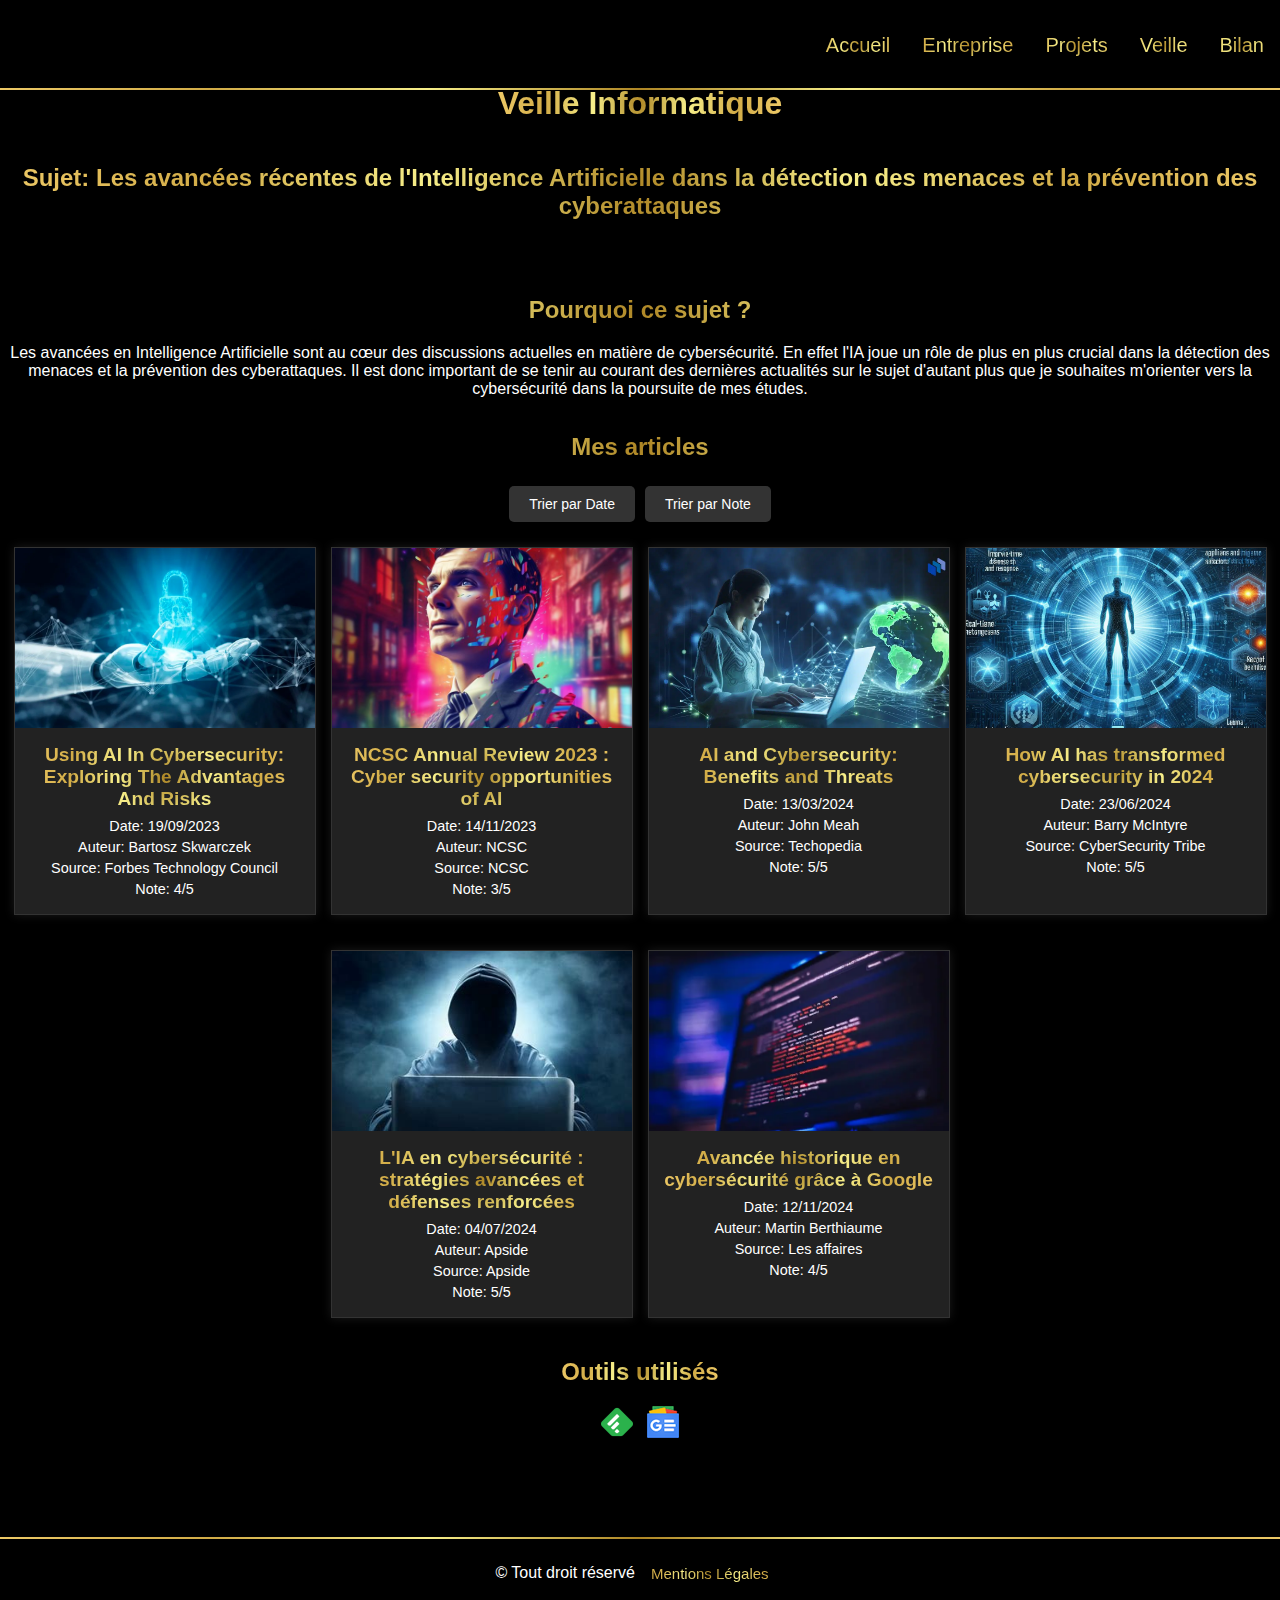
<file: veille.html>
<!DOCTYPE html>
<html lang="fr">
<head>
    <meta charset="UTF-8">
    <meta name="viewport" content="width=device-width, initial-scale=1.0">
    <title>Veille Informatique</title>
    <link rel="stylesheet" href="veille.css">
    <link rel="stylesheet" href="commun.css">
</head>

<header id="menu">
<a href="accueil.html">Accueil</a>
<a href="entreprise.html">Entreprise</a>
<a href="projet.html">Projets</a>
<a href="veille.html">Veille</a>
<a href="bilan.html">Bilan</a>
</header>

<body>
    <h1>Veille Informatique</h1>
    <h2>Sujet: Les avancées récentes de l'Intelligence Artificielle dans la détection des menaces et la prévention des cyberattaques</h2>
    <br><br> <!--Saut de ligne-->

    <div id="explication">
        <h2>Pourquoi ce sujet ?</h2>
        <p>Les avancées en Intelligence Artificielle sont au cœur des discussions actuelles en matière de cybersécurité. En effet l'IA joue un rôle de plus en plus crucial dans la détection des menaces et la prévention des cyberattaques. Il est donc important de se tenir au courant des dernières actualités sur le sujet d'autant plus que je souhaites m'orienter vers la cybersécurité dans la poursuite de mes études.</p>
    </div>

    <div id="article">
        <h2>Mes articles</h2>

        <!-- Filtres pour trier les articles -->
        <div class="filters">
            <button onclick="sortBy('date')">Trier par Date</button>
            <button onclick="sortBy('rating')">Trier par Note</button>
        </div>

        <div class="container">
            <div class="vignette" data-date="2023-09-19" data-rating="4.0">
                <img src="images/forbes.png" alt="Image main de robot">
                <div class="content">
                    <h2>Using AI In Cybersecurity: Exploring The Advantages And Risks</h2>
                    <p class="date">Date: 19/09/2023</p>
                    <p class="author">Auteur: Bartosz Skwarczek</p>
                    <p class="source">Source: Forbes Technology Council</p>
                    <p class="rating">Note: 4/5</p>
                </div>
                <div class="overlay">
                    <p>L'article fournit une réponse complète et structurée sur l'utilisation de l'IA dans la cybersécurité, en exposant à la fois les avancées et les défis. Toutefois, il pourrait approfondir certains risques liés à l'IA et inclure des exemples concrets d'applications.</p>
                    <a href="https://www.forbes.com/sites/forbestechcouncil/2023/09/18/using-ai-in-cybersecurity-exploring-the-advantages-and-risks/" class="link">Lire l'article</a>
                </div>
            </div>
            
            <div class="vignette" data-date="2023-11-14" data-rating="3.0">
                <img src="images/article2.png" alt="Image prompt: A photo realistic black and white image of Alan Turing witnessing artificial intelligence become a vivid colourful reality in the background.">
                <div class="content">
                    <h2>NCSC Annual Review 2023 : Cyber security opportunities of AI</h2>
                    <p class="date">Date: 14/11/2023</p>
                    <p class="author">Auteur: NCSC</p>
                    <p class="source">Source: NCSC</p>
                    <p class="rating">Note: 3/5</p>
                </div>
                <div class="overlay">
                    <p>L'article souligne les opportunités que l'IA offre dans le domaine de la cybersécurité, en se concentrant sur sa capacité à détecter les menaces et à prévenir les cyberattaques. L'IA est utilisée pour améliorer la détection des attaques en reconnaissant les emails malveillants et en regroupant les campagnes de phishing. Elle peut également analyser les journaux et le trafic réseau, soutenir le développement de code sécurisé, et aider à repérer des vulnérabilités dans le code source. Bien que ces avancées soient prometteuses, l'article insiste sur la nécessité de diversifiée les sources de l'IA pour éviter d'introduire des biais dans les analyses de cybersécurité.</p>
                    <a href="https://www.ncsc.gov.uk/collection/annual-review-2023/technology/case-study-cyber-security-ai#section_4" class="link">Lire l'article</a>
                </div>
            </div>
            
            <div class="vignette" data-date="2024-03-13" data-rating="5.0">
                <img src="images/article3.png" alt="Image d'une femme sur son ordinateur">
                <div class="content">
                    <h2>AI and Cybersecurity: Benefits and Threats</h2>
                    <p class="date">Date: 13/03/2024</p>
                    <p class="author">Auteur: John Meah</p>
                    <p class="source">Source: Techopedia</p>
                    <p class="rating">Note: 5/5</p>
                </div>
                <div class="overlay">
                    <p>L'article explore les avantages et les défis de l'utilisation de l'IA dans la cybersécurité. Il met en avant comment l'IA peut améliorer la détection des menaces, automatiser les réponses aux incidents et analyser de grands volumes de données pour identifier des anomalies. Cependant, il souligne également les risques potentiels, tels que l'utilisation de l'IA par des acteurs malveillants pour lancer des attaques plus sophistiquées et les préoccupations liées à la vie privée et à la transparence des données.</p>
                    <a href="https://www.techopedia.com/ai-and-cybersecurity-benefits-and-threats" class="link">Lire l'article</a>
                </div>
            </div>

            <div class="vignette" data-date="2024-06-23" data-rating="5.0">
                <img src="images/article6.jpg" alt="Image d'un homme au mileu de fenêtres sur la cybersécurité">
                <div class="content">
                    <h2>How AI has transformed cybersecurity in 2024</h2>
                    <p class="date">Date: 23/06/2024</p>
                    <p class="author">Auteur: Barry McIntyre</p>
                    <p class="source">Source: CyberSecurity Tribe</p>
                    <p class="rating">Note: 5/5</p>
                </div>
                <div class="overlay">
                    <p>L'article explore comment l'IA a transformé la cybersécurité en 2024, en améliorant à la fois les défenses et les capacités d'attaque. Pour la défense, l'IA permet de détecter et de répondre aux menaces en temps réel grâce à l'analyse de vastes quantités de données et à la reconnaissance des comportements anormaux. En revanche, les cybercriminels utilisent également l'IA pour automatiser des attaques sophistiquées comme le spear phishing, développer rapidement des exploits et gérer les données volées efficacement. L'article souligne l'importance de l'intégration des contrôles pour prévenir les abus et les attaques adversariales.</p>
                    <a href="https://www.cybersecuritytribe.com/articles/how-ai-has-transformed-cybersecurity-in-2024" class="link">Lire l'article</a>
                </div>
            </div>

            <div class="vignette" data-date="2024-07-04" data-rating="5.0">
                <img src="images/article4.png" alt="Image d'un homme sur son ordinateur">
                <div class="content">
                    <h2>L'IA en cybersécurité : stratégies avancées et défenses renforcées</h2>
                    <p class="date">Date: 04/07/2024</p>
                    <p class="author">Auteur: Apside</p>
                    <p class="source">Source: Apside</p>
                    <p class="rating">Note: 5/5</p>
                </div>
                <div class="overlay">
                    <p>Cet article explore comment l'IA transforme les stratégies de cybersécurité et renforce les défenses des entreprises. Il met en avant l'analyse des comportements anormaux comme l'une des contributions les plus significatives de l'IA à la cybersécurité. Les techniques de machine learning permettent également d'apprendre et de comprendre ce qui constitue un comportement normal permettant de détectée et signalée toute activité déviante. L'article aborde également la détection des malwares et des virus.</p>
                    <a href="https://www.apside.com/fr/blog/lia-en-cybersecurite-strategies-avancees-et-defenses-renforcees/?form=MG0AV3" class="link">Lire l'article</a>
                </div>
            </div>

            <div class="vignette" data-date="2024-11-12" data-rating="4.0">
                <img src="images/article5.png" alt="Image de code">
                <div class="content">
                    <h2>Avancée historique en cybersécurité grâce à Google</h2>
                    <p class="date">Date: 12/11/2024</p>
                    <p class="author">Auteur: Martin Berthiaume</p>
                    <p class="source">Source: Les affaires</p>
                    <p class="rating">Note: 4/5</p>
                </div>
                <div class="overlay">
                    <p>Cet article met en lumière une avancée majeure réalisée par Google dans le domaine de la cybersécurité grâce à son outil basé sur l'Intelligence Artificielle appelé Big Sleep. Ce modèle de langage avancé a permis de découvrir une vulnérabilité zéro-day dans le moteur de base de données SQLite, une technologie open source largement utilisée. L'article souligne l'importance de cette percée pour la cybersécurité défensive, tout en évoquant les préoccupations liées à l'utilisation de telles technologies par des acteurs malveillants.</p>
                    <a href="https://www.lesaffaires.com/dossiers/cybersecurite-miser-sur-lhumain/avancee-historique-en-cybersecurite-grace-a-google/#:~:text=Le%203%20novembre%2C%20Google%20a%20annonc%C3%A9%20une%20avanc%C3%A9e,donn%C3%A9es%20SQLite%2C%20une%20technologie%20%C2%ABopen%20source%C2%BB%20tr%C3%A8s%20utilis%C3%A9e." class="link">Lire l'article</a>
                </div>
            </div>

        </div>
    </div>

    <div id="outils">
        <h2>Outils utilisés</h2>
        <img id = "logo" src="images/feedly.png" alt="Logo de feedly">
        <img src="images/google.png" alt="Logo de google alert">
    </div>

    <script src="veille.js"></script>
</body>
<footer>
    <p>© Tout droit réservé</p>
    <a href="mentions.html">Mentions Légales</a>
</footer>
</html>
</file>
<file: commun.css>
header {
    position: fixed; /* Positionne le header par rapport à la fenêtre du navigateur */
    top: 0; 
    left: 0; 
    width: 100%; 
    height: 10vh; 
    background-color: black; 
    overflow: hidden; 
    display: flex; 
    justify-content: flex-end; 
    align-items: center; 
    margin-bottom: 50px; 
    z-index: 10; /* Assure que le header se trouve au-dessus des autres éléments */
}

header a {
    background: radial-gradient(circle, #AE8625, #F7EF8A, #D2AC47, #EDC967); /* Applique un dégradé radial au texte */
    -webkit-background-clip: text; /* Utilise le dégradé uniquement pour le texte */
    -webkit-text-fill-color: transparent; /* Remplit le texte avec le dégradé */
    padding: 14px 16px; 
    text-decoration: none; 
    font-size: 20px; 
}


header::after {
    content: ''; /* Ajoute un contenu vide pour le pseudo-élément */
    position: absolute; /* Positionne le pseudo-élément par rapport au header */
    bottom: 0; /* Place le pseudo-élément en bas du header */
    left: 0; 
    width: 100%; /* Le pseudo-élément prend toute la largeur du header */
    height: 2px; 
    background: radial-gradient(circle, #AE8625, #F7EF8A, #D2AC47, #EDC967); /* Ligne dorée sous le menu */
}

body {
    font-family: 'Arial', sans-serif; 
    margin: 0; 
    padding: 0; 
    background-color: #000; 
    color: #fff; 
    display: flex; 
    flex-direction: column; 
    align-items: center; 
    text-align: center; 
    padding-top: 5%; 
}

body h1 {
    background: radial-gradient(circle, #AE8625, #F7EF8A, #D2AC47, #EDC967); 
    -webkit-background-clip: text; 
    -webkit-text-fill-color: transparent;
    text-align: center;
}

body h2 {
    background: radial-gradient(circle, #AE8625, #F7EF8A, #D2AC47, #EDC967);
    -webkit-background-clip: text;
    -webkit-text-fill-color: transparent; 
    text-align: center;
}

body h3 {
    background: radial-gradient(circle, #AE8625, #F7EF8A, #D2AC47, #EDC967); 
    -webkit-background-clip: text; 
    -webkit-text-fill-color: transparent; 
    text-align: center; 
}

section {
    margin: 0; 
    padding: 0;
}

.full-page {
    height: 90vh; 
    display: flex;
    justify-content: center;
    align-items: center; 
    text-align: center; 
}


footer {
    position: relative; /* Positionne par rapport à la fenêtre du navigateur */
    width: 100%; 
    background-color: black; 
    overflow: hidden; 
    display: flex; 
    justify-content: center; 
    align-items: center; 
    z-index: 10; /* Assure que les éléments se trouvent au-dessus des autres */
    margin-top: 50px;
    bottom: 0px;
}


footer {
    bottom: 0;
    height: 8vh;
}

footer a {
    background: radial-gradient(circle, #AE8625, #F7EF8A, #D2AC47, #EDC967); /* Applique un dégradé radial au texte */
    -webkit-background-clip: text; /* Utilise le dégradé uniquement pour le texte */
    -webkit-text-fill-color: transparent; /* Remplit le texte avec le dégradé */
    padding: 14px 16px; 
    text-decoration: none; 
    font-size: 15px; 
}

footer::before {
    content: ''; /* Ajoute un contenu vide pour le pseudo-élément */
    position: absolute; /* Positionne le pseudo-élément par rapport à l'élément principal */
    top: 0; /* Place le pseudo-élément en haut du footer */
    left: 0; 
    width: 100%; /* Le pseudo-élément prend toute la largeur de l'élément principal */
    height: 2px; 
    background: radial-gradient(circle, #AE8625, #F7EF8A, #D2AC47, #EDC967); /* Ligne dorée sous ou au-dessus du menu */
}
</file>
<file: index.css>
#contact {
    text-align: center;
    margin-top: 20px;
}

#contact img {
    width: 40px;
    margin: 0 10px;
}

.content {
    display: flex;
    height: calc(100vh - 80px); /* Ajuste taille */
}

.left {
    width: 50%;
    padding: 50px;
    margin-top: 150px;
}

.right {
    width: 50%;
    display: flex;
    align-items: center;
    justify-content: center;
    position: relative;
}

.robot-container {
    position: relative;
    width: 80%;
    height: auto;
    display: inline-block;
}


.robot {
    width: 100%; 
    height: auto;
    display: block;
}

#mooc-container {
    position: absolute;
    width: 25%;
    height: 25%;
    top: 28%; /* Position image sur écran robot*/
    left: 39.5%; /* Position image sur écran robot*/
    transform: translate(-50%, -50%);
    overflow: hidden;
    z-index: 2;
}

.carousel {
    width: 100%; 
    height: 100%;
    display: flex;
    align-items: center;
    justify-content: center;
}

.carousel-img {
    width: 60px;  
    height: 60px;  
    border-radius: 50%;  
    object-fit: contain;  
    background-color: transparent; 
}

.mytimeline {
    display: flex;
    justify-content: space-around;
    position: relative;
    width: 90%;
    margin: 20px auto;
    padding-top: 20px;
}

.timeline {
    position: relative;
    text-align: center;
    cursor: pointer;
}

.year {
    font-weight: bold;
    width: 10%;
}

.year:hover{
    background: radial-gradient(circle, #AE8625, #F7EF8A, #D2AC47, #EDC967);
    -webkit-background-clip: text;
    -webkit-text-fill-color: transparent;
    text-align: center;
}


.contentime {
    display: none;
    position: absolute;
    top: 30px;
    left: 50%;
    transform: translateX(-50%);
    padding: 10px;
    border-radius: 5px;
    box-shadow: 0 0 10px rgba(0,0,0,0.1);
    width: 500px;
    z-index: 10;
    text-align: left;
}

.contentime::before {
    content: '';
    position: absolute;
    top: -2px;
    left: -2px;
    right: -2px;
    bottom: -2px;
    border-radius: 5px; 
    border: 2px solid transparent; 
    background: linear-gradient(to right, #AE8625, #EDC967); 
    background-origin: border-box;
    background-clip: padding-box, border-box;
    z-index: -1; 
}

.timeline:hover .contentime {
    display: block;
}

.education-section {
    width: 90%;
    height: 300px;
}

.skill-section {
    margin-bottom: 10vh; 
}


.skill-section p {
    display: flex;
    justify-content: space-between;
    margin-bottom: 20px; 
    margin-top: 30px;
}

.skill {
    font-weight: bold;
    margin-right: 20px; 
}

.skill-logo {
    width: 100px; /* Définit la même taille pour toutes les images */
    height: auto; /* Maintient le ratio */
    margin: 10px; 
}

#certifs {
    display: flex;
    flex-wrap: wrap;
    justify-content: center;
    margin: 20px;
    gap: 20px;
}

.vignette-certifs {
    position: relative;
    width: 300px;
    overflow: hidden;
    border: 1px solid #333;
    box-shadow: 0 0 10px rgba(255, 255, 255, 0.1);
    transition: transform 0.3s;
    background-color: #222;
    display: flex;
    flex-direction: column;
}

.vignette-certifs img {
    width: 100%;
    height: 200px;
    object-fit: cover;
}

.vignette-certifs .content-certifs {
    padding: 15px;
    background-color: #222;
    color: #fff;
    display: flex;
    flex-direction: column;
}

.vignette-certifs .content-certifs h2 {
    margin: 0 0 10px;
    font-size: 1.3em;
}

.vignette-certifs .content-certifs p {
    margin: 5px 0;
}

.vignette-certifs .content-certifs .link {
    display: inline-block;
    margin-top: 10px;
    color: #007bff;
    text-decoration: none;
}

.vignette-certifs:hover {
    transform: scale(1.05);
}


@media screen and (max-width: 768px) {
    
    .content {
        flex-direction: column;
        height: auto;
    }
    
    .left, .right {
        width: 100%;
        padding: 20px;
    }
    
    .left {
        margin-top: 20px;
        order: 1; 
    }
    
    .right {
        order: 2; 
        margin-top: 50px;
    }
    
    
    .robot-container {
        width: 90%;
    }
    
    #mooc-container {
        width: 30%;
        height: 30%;
    }
    
    .carousel-img {
        width: 40px;
        height: 40px;
    }
    
 
    .mytimeline {
        flex-direction: column;
        align-items: center;
        width: 100%;
    }
    
    .timeline {
        margin-bottom: 30px;
        width: 100%;
    }
    
    .year {
        width: 100%;
        margin-bottom: 10px;
    }
    
    .contentime {
        width: 90%;
        position: static;
        transform: none;
        margin-top: 10px;
        display: none;
    }
    
   
    .timeline.active .contentime {
        display: block;
    }
    
 
    .education-section {
        height: auto;
        width: 100%;
    }
    
  
    .skill-section p {
        flex-direction: column;
        align-items: flex-start;
    }
    
    .skill {
        margin-bottom: 10px;
    }
    
    .skill-logo {
        width: 70px;
        margin: 5px;
    }
    
   
    #certifs {
        margin: 10px;
        gap: 15px;
    }
    
    .vignette-certifs {
        width: 100%;
    }
    
  
    #contact img {
        width: 30px;
        margin: 0 5px;
    }
}


@media screen and (max-width: 480px) {
    .left {
        padding: 15px;
    }
    
    #mooc-container {
        width: 35%;
        height: 35%;
        top: 28%;
        left: 40%;
    }
    
    .carousel-img {
        width: 30px;
        height: 30px;
    }
    
    .vignette-certifs .content-certifs h2 {
        font-size: 1.1em;
    }
}
</file>
<file: accueil.css>
#contact {
    text-align: center;
    margin-top: 20px;
}

#contact img {
    width: 40px;
    margin: 0 10px;
}

.content {
    display: flex;
    height: calc(100vh - 80px); /* Ajuste taille */
}

.left {
    width: 50%;
    padding: 50px;
    margin-top: 150px;
}

.right {
    width: 50%;
    display: flex;
    align-items: center;
    justify-content: center;
    position: relative;
}

.robot-container {
    position: relative;
    width: 80%;
    height: auto;
    display: inline-block;
}


.robot {
    width: 100%; 
    height: auto;
    display: block;
}

#mooc-container {
    position: absolute;
    width: 25%;
    height: 25%;
    top: 28%; /* Position image sur écran robot*/
    left: 39.5%; /* Position image sur écran robot*/
    transform: translate(-50%, -50%);
    overflow: hidden;
    z-index: 2;
}

.carousel {
    width: 100%; 
    height: 100%;
    display: flex;
    align-items: center;
    justify-content: center;
}

.carousel-img {
    width: 60px;  
    height: 60px;  
    border-radius: 50%;  
    object-fit: contain;  
    background-color: transparent; 
}

.mytimeline {
    display: flex;
    justify-content: space-around;
    position: relative;
    width: 90%;
    margin: 20px auto;
    padding-top: 20px;
}

.timeline {
    position: relative;
    text-align: center;
    cursor: pointer;
}

.year {
    font-weight: bold;
    width: 10%;
}

.year:hover{
    background: radial-gradient(circle, #AE8625, #F7EF8A, #D2AC47, #EDC967);
    -webkit-background-clip: text;
    -webkit-text-fill-color: transparent;
    text-align: center;
}


.contentime {
    display: none;
    position: absolute;
    top: 30px;
    left: 50%;
    transform: translateX(-50%);
    padding: 10px;
    border-radius: 5px;
    box-shadow: 0 0 10px rgba(0,0,0,0.1);
    width: 500px;
    z-index: 10;
    text-align: left;
}

.contentime::before {
    content: '';
    position: absolute;
    top: -2px;
    left: -2px;
    right: -2px;
    bottom: -2px;
    border-radius: 5px; 
    border: 2px solid transparent; 
    background: linear-gradient(to right, #AE8625, #EDC967); 
    background-origin: border-box;
    background-clip: padding-box, border-box;
    z-index: -1; 
}

.timeline:hover .contentime {
    display: block;
}

.education-section {
    width: 90%;
    height: 300px;
}

.skill-section {
    margin-bottom: 10vh; 
}


.skill-section p {
    display: flex;
    justify-content: space-between;
    margin-bottom: 20px; 
    margin-top: 30px;
}

.skill {
    font-weight: bold;
    margin-right: 20px; 
}

.skill-logo {
    width: 100px; /* Définit la même taille pour toutes les images */
    height: auto; /* Maintient le ratio */
    margin: 10px; 
}

#certifs {
    display: flex;
    flex-wrap: wrap;
    justify-content: center;
    margin: 20px;
    gap: 20px;
}

.vignette-certifs {
    position: relative;
    width: 300px;
    overflow: hidden;
    border: 1px solid #333;
    box-shadow: 0 0 10px rgba(255, 255, 255, 0.1);
    transition: transform 0.3s;
    background-color: #222;
    display: flex;
    flex-direction: column;
}

.vignette-certifs img {
    width: 100%;
    height: 200px;
    object-fit: cover;
}

.vignette-certifs .content-certifs {
    padding: 15px;
    background-color: #222;
    color: #fff;
    display: flex;
    flex-direction: column;
}

.vignette-certifs .content-certifs h2 {
    margin: 0 0 10px;
    font-size: 1.3em;
}

.vignette-certifs .content-certifs p {
    margin: 5px 0;
}

.vignette-certifs .content-certifs .link {
    display: inline-block;
    margin-top: 10px;
    color: #007bff;
    text-decoration: none;
}

.vignette-certifs:hover {
    transform: scale(1.05);
}
</file>
<file: projet.css>
/* Style pour les onglets */
.tabs {
    overflow: hidden; 
    background-color: transparent; 
    margin-bottom: 20px;
    width: 100%;
    display: flex;
    flex-wrap: wrap;
}

.tablink {
    background-color: transparent; 
    background: radial-gradient(circle, #AE8625, #F7EF8A, #D2AC47, #EDC967); 
    -webkit-background-clip: text; 
    background-clip: text; /* Pour la compatibilité avec les navigateurs standards */
    -webkit-text-fill-color: transparent; 
    color: transparent; /* Pour la compatibilité avec les navigateurs standards */
    padding: 14px 16px; 
    cursor: pointer; 
    float: left; 
    border: none;
    outline: none;
    font-size: 17px;
    flex-grow: 1;
    text-align: center;
}

/* Style pour le contenu des onglets */
.container {
    display: flex; 
    flex-wrap: wrap;
    gap: 20px; 
    margin-bottom: 10vh;
    justify-content: center;
    width: 100%;
}

.vignette {
    width: calc(50% - 20px);
    max-width: 200px;
    border: 1px solid #ccc; 
    padding: 10px; 
    border-radius: 5px;
    text-align: center; 
    cursor: pointer;
    box-sizing: border-box;
}

.vignette img {
    width: 100%;
    height: auto;
    object-fit: cover;
}

.popup {
    display: none;
    position: fixed;
    top: 50%;
    left: 50%;
    width: 90%;
    height: 90%;
    transform: translate(-50%, -50%);
    background-color: #333;
    color: white;
    padding: 20px;
    box-sizing: border-box;
    border: 2px solid #ccc;
    z-index: 1002;
    border-radius: 10px;
    overflow-y: auto;
}

.popup .close {
    position: absolute;
    top: 20px;
    right: 20px;
    font-size: 28px;
    cursor: pointer;
    background: rgba(255, 255, 255, 0.1);
    width: 40px;
    height: 40px;
    border-radius: 50%;
    display: flex;
    align-items: center;
    justify-content: center;
    transition: background 0.3s;
    z-index: 1004;
}

.popup .close:hover {
    background: rgba(255, 255, 255, 0.2);
}

.overlay {
    display: none;
    position: fixed;
    top: 0;
    left: 0;
    width: 100%;
    height: 100%;
    background-color: rgba(0,0,0,0.5);
    backdrop-filter: blur(5px);
    z-index: 1001;
}

.docuProjet {
    display: grid;
    grid-template-columns: repeat(auto-fit, minmax(150px, 1fr));
    gap: 20px;
    align-items: start;
    width: 100%;
    margin-top: 10px;
}

.imageProjet {
    width: 100%;
    height: 150px;
    object-fit: cover;
    border-radius: 8px;
    cursor: pointer;
    z-index: 1001;
}

.imageProjet.expanded { 
    width: 90%; 
    max-width: 90vw;
    height: auto; 
    max-height: 80vh; 
    position: fixed; 
    top: 50%; 
    left: 50%; 
    transform: translate(-50%, -50%); 
    z-index: 1003;
    object-fit: contain;
} 

.categorie{
    background-color: transparent; 
    background: radial-gradient(circle, #AE8625, #F7EF8A, #D2AC47, #EDC967); 
    -webkit-background-clip: text;
    background-clip: text;
    -webkit-text-fill-color: transparent;
    color: transparent;
}

.project-goal{
    text-align: left; 
    line-height: 1.6;
}

.iconProj { 
    display: inline-block; 
    vertical-align: middle; 
    text-align: left; 
} 

.iconProj img { 
    width: 25px; 
    height: auto; 
    vertical-align: left; 
    margin-left: 10px; 
}

figcaption{
    text-align: center;
    font-size: 12px;
    padding: 5px;
    color: #ccc;
}

.popup-content {
    display: grid;
    grid-template-columns: 1fr;
    gap: 20px;
    height: 100%;
}

.popup-main {
    padding-right: 0;
}

.popup-sidebar {
    border-left: none;
    border-top: 1px solid #555;
    padding-left: 0;
    padding-top: 20px;
}

.project-section {
    margin-bottom: 30px;
}

.project-section h3 {
    color: #EDC967;
    margin-bottom: 15px;
    font-size: 1.2em;
}

.tools-list {
    display: flex;
    flex-wrap: wrap;
    gap: 10px;
    justify-content: flex-start;
    padding: 10px 0;
}

.tool-tag {
    background: rgba(174, 134, 37, 0.2);
    border: 1px solid #AE8625;
    border-radius: 15px;
    padding: 6px 12px;
    font-size: 0.9em;
    text-align: center;
    min-width: auto;
}

.doc-list {
    list-style: none;
    padding: 0;
}

.doc-item {
    display: flex;
    align-items: center;
    margin-bottom: 10px;
    padding: 8px;
    background: rgba(255, 255, 255, 0.1);
    border-radius: 5px;
    transition: background 0.3s;
}

.doc-item:hover {
    background: rgba(255, 255, 255, 0.2);
}

.doc-item a {
    text-decoration: none;
    background: radial-gradient(circle, #AE8625, #F7EF8A, #D2AC47, #EDC967);
    -webkit-background-clip: text;
    background-clip: text;
    -webkit-text-fill-color: transparent;
    color: transparent;
    margin-left: 10px;
    word-break: break-word;
}

.timeline {
    position: relative;
    padding-left: 20px;
    border-left: 2px solid #AE8625;
}

.timeline-item {
    margin-bottom: 20px;
    position: relative;
}

.timeline-item::before {
    content: '';
    position: absolute;
    left: -26px;
    top: 5px;
    width: 10px;
    height: 10px;
    border-radius: 50%;
    background: #EDC967;
}

.features-grid {
    display: grid;
    grid-template-columns: repeat(auto-fit, minmax(140px, 1fr));
    gap: 15px;
    margin-top: 15px;
}

.feature-item {
    background: linear-gradient(145deg, rgba(174, 134, 37, 0.1), rgba(237, 201, 103, 0.1));
    border: 1px solid rgba(174, 134, 37, 0.3);
    border-radius: 10px;
    padding: 15px;
    text-align: center;
    transition: transform 0.3s ease;
}

.feature-item:hover {
    transform: translateY(-3px);
    background: linear-gradient(145deg, rgba(174, 134, 37, 0.2), rgba(237, 201, 103, 0.2));
}

figure {
    margin: 0;
    padding: 0;
    display: flex;
    flex-direction: column;
    height: 100%;
}

/* Media Queries pour la responsivité */
@media screen and (min-width: 768px) {
    .popup-content {
        grid-template-columns: 2fr 1fr;
    }
    
    .popup-main {
        padding-right: 20px;
    }
    
    .popup-sidebar {
        border-left: 1px solid #555;
        border-top: none;
        padding-left: 20px;
        padding-top: 0;
    }
    
    .vignette {
        width: calc(33.333% - 20px);
    }
    
    .docuProjet {
        grid-template-columns: repeat(auto-fit, minmax(200px, 1fr));
    }
    
    .features-grid {
        grid-template-columns: repeat(auto-fit, minmax(200px, 1fr));
    }
}

@media screen and (min-width: 1024px) {
    .vignette {
        width: calc(25% - 20px);
    }
    
    .popup {
        width: 80%;
    }
    
    .docuProjet {
        grid-template-columns: repeat(auto-fit, minmax(220px, 1fr));
    }
}

@media screen and (max-width: 480px) {
    .tablink {
        padding: 10px 8px;
        font-size: 14px;
    }
    
    .vignette {
        width: 100%;
        max-width: none;
    }
    
    .popup {
        padding: 15px;
        width: 95%;
        height: 95%;
    }
    
    .popup .close {
        top: 10px;
        right: 10px;
        width: 30px;
        height: 30px;
        font-size: 20px;
    }
    
    .tools-list {
        gap: 5px;
    }
    
    .tool-tag {
        padding: 5px 10px;
        font-size: 0.8em;
    }
    
    .project-section h3 {
        font-size: 1.1em;
    }
    
    .features-grid {
        grid-template-columns: 1fr;
    }
    
    .imageProjet {
        height: 120px;
    }
}

/* Fix pour Safari et autres navigateurs */
@supports (-webkit-touch-callout: none) {
    .categorie, .tablink, .doc-item a {
        background-clip: text;
        color: transparent;
    }
}
</file>
<file: veille.css>
.filters {
    margin: 10px;
    display: flex;
    flex-wrap: wrap;
    justify-content: center;
}

.filters button {
    background-color: #333;
    color: #fff;
    padding: 10px 20px;
    border: none;
    margin: 5px;
    cursor: pointer;
    border-radius: 5px;
    transition: background-color 0.3s;
    font-size: 14px;
}

.filters button:hover {
    background-color: #444;
}

.container {
    display: flex;
    flex-wrap: wrap;
    justify-content: center;
    margin: 10px;
    gap: 15px;
}

.vignette {
    position: relative;
    width: 100%;
    max-width: 300px;
    height: auto;
    min-height: 350px;
    margin: 10px 0;
    overflow: hidden;
    border: 1px solid #333;
    box-shadow: 0 0 10px rgba(255, 255, 255, 0.1);
    transition: transform 0.3s;
    background-color: #222;
}

.vignette img {
    width: 100%;
    height: 180px;
    object-fit: cover;
}

.content {
    padding: 12px;
    background-color: #222;
    color: #fff;
}

.content h2 {
    margin: 0 0 8px;
    font-size: 1.2em;
}

.content p {
    margin: 5px 0;
    font-size: 0.9em;
}

.content .link {
    display: inline-block;
    margin-top: 8px;
    color: #007bff;
    text-decoration: none;
}

.vignette .overlay {
    position: absolute;
    top: 0;
    left: 0;
    width: 100%;
    height: 100%;
    background: rgba(0, 0, 0, 0.8);
    color: #fff;
    display: flex;
    flex-direction: column;
    align-items: center;
    justify-content: center;
    padding: 15px;
    box-sizing: border-box;
    opacity: 0;
    transition: opacity 0.3s;
}

.vignette .overlay p {
    margin-bottom: 15px;
    text-align: center;
    font-size: 0.9em;
}

.vignette .overlay .link {
    margin-top: 0;
}

/* Sur mobile, remplacer l'effet hover par un tap */
@media (hover: hover) {
    .vignette:hover {
        transform: scale(1.05);
    }

    .vignette:hover .overlay {
        opacity: 1;
    }
}

/* Pour les appareils tactiles */
@media (hover: none) {
    .vignette:active {
        transform: scale(1.02);
    }
    
    .vignette .overlay {
        opacity: 0.9;
        background: rgba(0, 0, 0, 0.7);
    }
}

#logo {
    margin-right: 10px;
    max-width: 100%;
    height: auto;
}

#outils {
    margin-bottom: 5vh;
}

/* Media queries pour différentes tailles d'écran */
@media screen and (max-width: 768px) {
    .container {
        gap: 10px;
        margin: 5px;
    }
    
    .vignette {
        margin: 5px 0;
        min-height: 320px;
    }
    
    .vignette img {
        height: 150px;
    }
    
    .content {
        padding: 10px;
    }
    
    .content h2 {
        font-size: 1.1em;
    }
}

@media screen and (max-width: 480px) {
    .filters button {
        padding: 8px 15px;
        font-size: 13px;
        margin: 3px;
    }
    
    .vignette {
        max-width: 100%;
    }
    
    #outils {
        margin-bottom: 3vh;
    }
}
</file>
